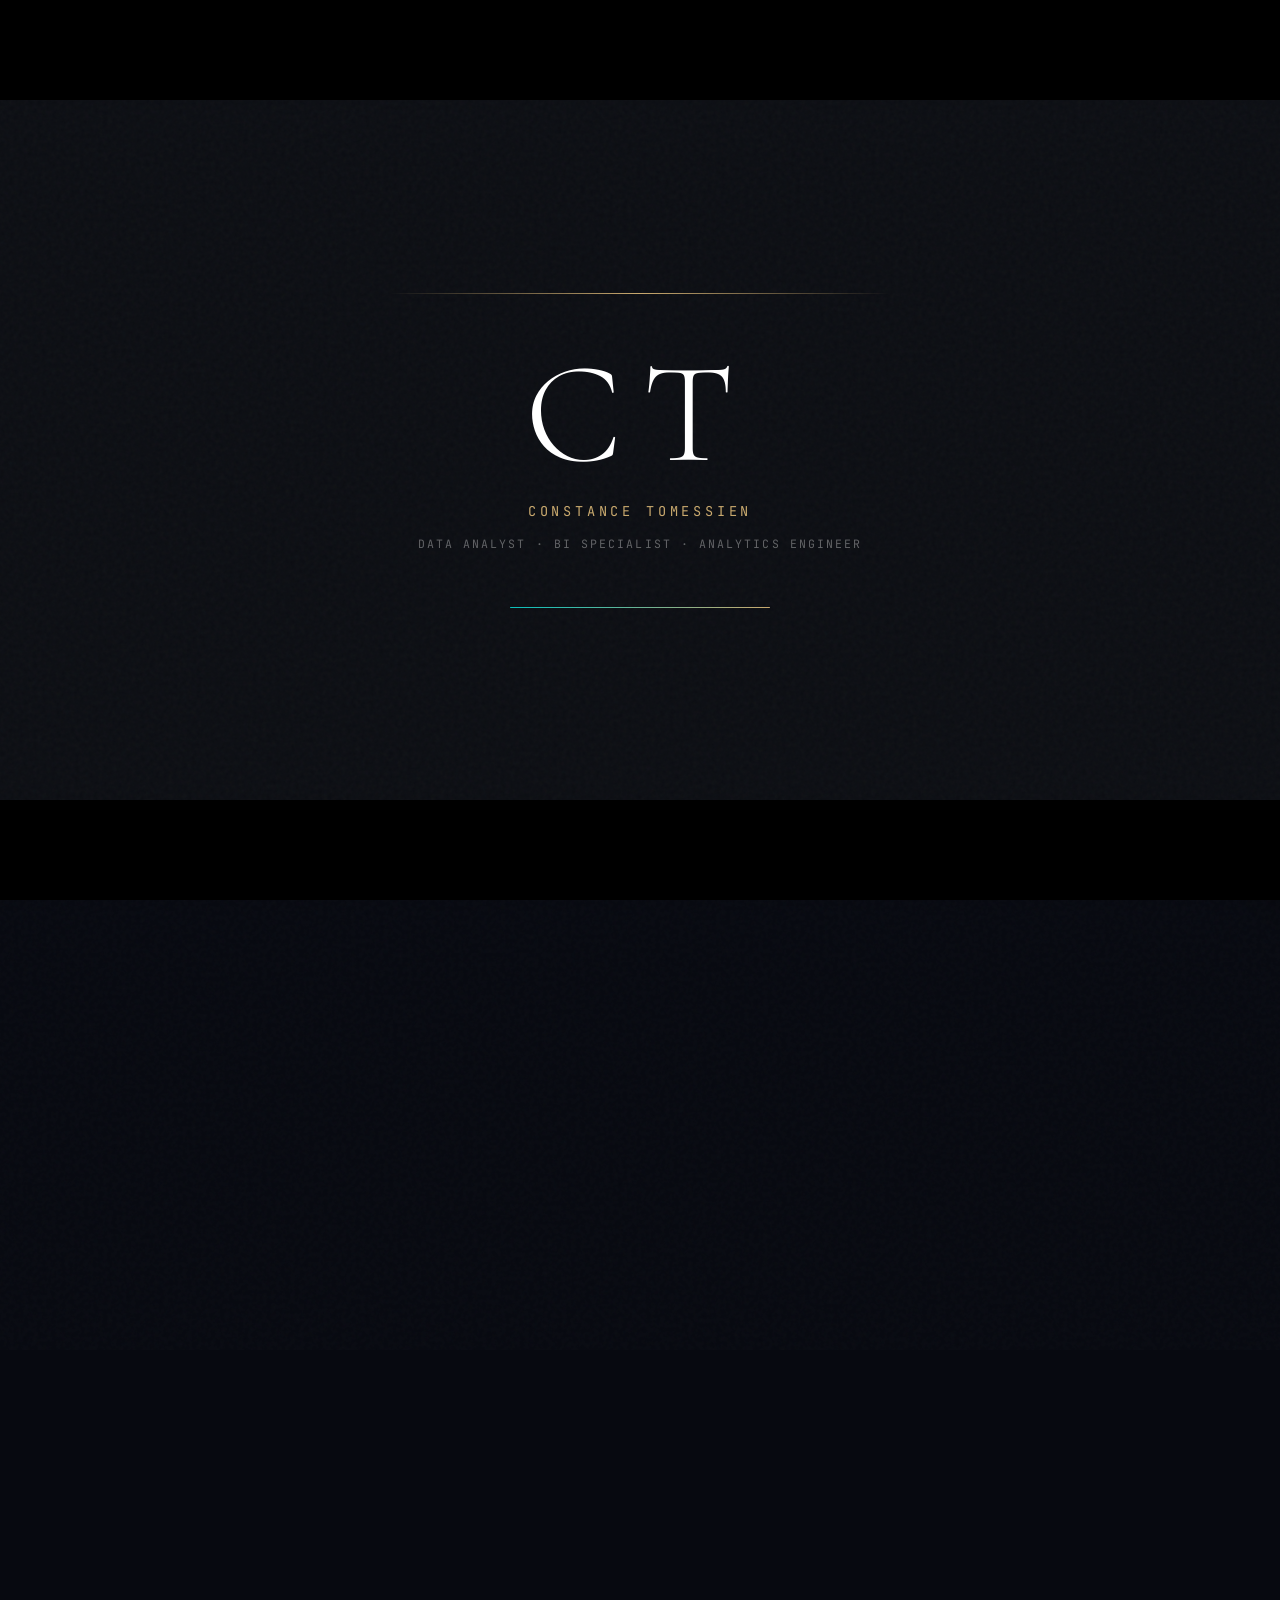
<file: index.html>
<!DOCTYPE html>
<html lang="en">
<head>
  <meta charset="UTF-8"/>
  <meta name="viewport" content="width=device-width, initial-scale=1.0"/>
  <title>Portfolio | Constance Tomessien</title>

  <script async src="https://www.googletagmanager.com/gtag/js?id=G-05SJEJJDKQ"></script>
  <script>
    window.dataLayer=window.dataLayer||[];
    function gtag(){dataLayer.push(arguments);}
    gtag('js',new Date());
    gtag('config','G-05SJEJJDKQ');
  </script>

  <link rel="preconnect" href="https://fonts.googleapis.com"/>
  <link rel="preconnect" href="https://fonts.gstatic.com" crossorigin/>
  <link href="https://fonts.googleapis.com/css2?family=Cormorant:ital,wght@0,300;0,400;0,500;0,600;0,700;1,300;1,400;1,600&family=Outfit:wght@200;300;400;500;600;700&family=JetBrains+Mono:wght@300;400;500&display=swap" rel="stylesheet"/>
  <link rel="stylesheet" href="Styles/style.css"/>
  <script>
    if ('scrollRestoration' in history) history.scrollRestoration = 'manual';
    window.scrollTo(0, 0);
  </script>
</head>
<body>

<div id="intro">
  <div class="bar-top"></div>
  <div class="bar-bottom"></div>
  <div class="intro-inner">
    <div class="intro-scan"></div>
    <div class="intro-initials">CT</div>
    <div class="intro-name">Constance Tomessien</div>
    <div class="intro-role">Data Analyst · BI Specialist · Analytics Engineer</div>
    <div class="intro-progress-track">
      <div class="intro-progress-fill"></div>
    </div>
  </div>
</div>

<div class="film-grain" aria-hidden="true"></div>

<div id="scroll-bar" aria-hidden="true"></div>

<div id="page-veil" aria-hidden="true"></div>

<div class="c-cursor" aria-hidden="true">
  <div class="c-dot" id="cursor-dot"></div>
  <div class="c-ring" id="cursor-ring">
    <span class="c-label">View</span>
  </div>
</div>

<header class="site-header">
  <nav class="nav">
    <a class="logo" href="#top">CT</a>
    <div class="nav-links">
      <a href="index.html#work">Home</a>
      <a href="index.html#about">About</a>
      <a href="index.html#services">Services</a>
      <a href="index.html#contact">Contact</a>
      <a href="work.html">Projects</a>
      <a href="credentials.html">Credentials</a>
    </div>
    <div style="display:flex;align-items:center;gap:0.6rem;">
      <button id="theme-toggle" class="theme-toggle" aria-label="Toggle theme">🌙</button>
      <button class="hamburger" id="hamburger" aria-label="Open menu" aria-expanded="false">
        <span></span><span></span><span></span>
      </button>
    </div>
  </nav>
</header>

<div id="mobile-overlay" aria-hidden="true"></div>

<nav id="mobile-menu" aria-label="Mobile navigation">
  <a href="index.html#work">Home</a>
  <a href="index.html#about">About</a>
  <a href="index.html#services">Services</a>
  <a href="work.html">Projects</a>
  <a href="credentials.html">Credentials</a>
  <a href="index.html#contact">Contact</a>
  <a href="mailto:Esstancy@gmail.com" class="mobile-cta">Let's Talk →</a>
</nav>

<main id="top">

  <section class="hero">
    <canvas id="hero-canvas"></canvas>
    <div class="hero-orb hero-orb-1" aria-hidden="true"></div>
    <div class="hero-orb hero-orb-2" aria-hidden="true"></div>

    <div class="hero-content">
      <div class="hero-eyebrow">
        Data Analyst &amp; Business Intelligence Specialist
        <span class="live-dot"></span>
      </div>

      <h1>
        I transform raw data into<br/>
        <em>reliable intelligence</em><br/>
        that drives real business decisions.
      </h1>

      <p class="lead">
        I'm Constance Tomessien — a Data Analyst and Business Intelligence Specialist with 6+ years of experience building dashboards, optimising SQL queries, automating reporting workflows, and supporting AI-driven operational improvements. Proficient in Power BI, Looker, Tableau, SQL, Python, and AI tools including Claude and ChatGPT.
      </p>

      <div class="hero-cta">
        <a class="mag-btn primary" href="#work">View Projects</a>
        <a class="mag-btn outline" href="credentials.html">Credentials &amp; Awards</a>
        <a class="mag-btn outline" href="mailto:Esstancy@gmail.com">Let's Talk</a>
      </div>

      <div class="hero-stats">
        <div>
          <h3><span class="count" data-target="6">0</span><span class="plus">+</span></h3>
          <p>Years Experience in Data Analytics &amp; BI</p>
        </div>
        <div>
          <h3><span class="count" data-target="25">0</span><span class="plus">+</span></h3>
          <p>Dashboards &amp; BI Reports Delivered</p>
        </div>
        <div>
          <h3><span class="count" data-target="99">0</span><span class="plus">%</span></h3>
          <p>Data Accuracy Rate Maintained Across Roles</p>
        </div>
      </div>
    </div>

    <div class="hero-card">
      <a class="talk-btn" href="mailto:Esstancy@gmail.com">Let's Talk →</a>
      <div class="hero-image-wrap">
        <img src="Constance.jpg" alt="Portrait of Constance Tomessien" class="hero-image"/>
      </div>
      <div class="status-pill">
        <span class="live-dot"></span> Open to Opportunities
      </div>
      <div class="card-content">
        <p><strong>Currently:</strong> Data &amp; BI Analyst — Seven Up Bottling Company</p>
        <p><strong>Previously:</strong> Data Analyst &amp; Operations BI Specialist — Seven Up Bottling Company</p>
        <p><strong>Open to:</strong> Remote Data, BI &amp; Analytics Engineer roles</p>
      </div>
    </div>
  </section>

  <section class="section-wrap reveal" id="work">
    <div class="section-title">
      <div class="section-eyebrow">Selected Work</div>
      <h2>Turning data into <em>direction.</em></h2>
      <p>Selected projects in BI dashboards, pipeline engineering, and AI-assisted analytics across manufacturing and procurement.</p>
    </div>

    <div class="work-grid">

      <a class="work-card clickable" href="work.html#procurement-bi">
        <div class="card-glow" aria-hidden="true"></div>
        <div class="work-meta">
          <span class="tag">Power BI &middot; SQL</span>
          <span class="year">2026</span>
        </div>
        <h3>Procurement BI Dashboard System</h3>
        <p>Multi-source BI reporting system consolidating vendor, PO, and invoice data into a live decision-making platform for procurement and finance leadership.</p>
        <ul>
          <li>SQL transformation layer with reusable CTEs and automated quality gates</li>
          <li>Power BI and Looker dashboards tracking procurement KPIs and vendor performance</li>
          <li>99.8% data accuracy rate — eliminated reconciliation discrepancies with finance</li>
          <li>Reduced ad-hoc analytics turnaround by 40% through modular query templates</li>
        </ul>
      </a>

      <a class="work-card clickable" href="work.html#manufacturing-analytics">
        <div class="card-glow" aria-hidden="true"></div>
        <div class="work-meta">
          <span class="tag">Power BI &middot; Python &middot; SQL</span>
          <span class="year">2025</span>
        </div>
        <h3>Manufacturing Operations Analytics Platform</h3>
        <p>End-to-end production analytics platform with Python-based data transformation, SQL data models, and a live Power BI executive dashboard across 3+ years of continuous production reporting.</p>
        <ul>
          <li>Reduced data latency from 24 hours to near real-time across multiple production lines</li>
          <li>Management responded to operational issues 30% faster with live KPI visibility</li>
          <li>100% data reliability achieved through standardised validation protocols</li>
          <li>SQL query performance optimised — 25% reduction in execution time</li>
        </ul>
      </a>

      <a class="work-card clickable" href="work.html#ai-automation">
        <div class="card-glow" aria-hidden="true"></div>
        <div class="work-meta">
          <span class="tag">Claude AI &middot; ChatGPT &middot; Python</span>
          <span class="year">2026</span>
        </div>
        <h3>AI-Assisted Reporting Automation</h3>
        <p>Integrated Claude AI and ChatGPT into live reporting workflows to automate documentation, accelerate data analysis, and reduce manual effort across BI deliverables.</p>
        <ul>
          <li>Automated workflow documentation generation using LLM prompt engineering</li>
          <li>Accelerated data analysis cycles with AI-assisted pattern recognition</li>
          <li>Significant reduction in manual reporting turnaround time across all BI deliverables</li>
          <li>REST API integrations connecting business platforms for seamless data flow</li>
        </ul>
      </a>

    </div>
  </section>

  <section class="section-wrap reveal" id="about">
    <div class="section-title">
      <div class="section-eyebrow">About Me</div>
      <h2>Analyzing with clarity,<br/><em>curiosity,</em> &amp; measurable impact.</h2>
    </div>
    <div class="about-grid">
      <div class="about-text">
        <p>
          I'm a Data Analyst and Business Intelligence Specialist with 6+ years of experience across the full data lifecycle — from pipeline ingestion and SQL modelling to BI dashboards and executive reporting. I've built reporting systems that teams rely on daily, optimised queries that reduced load times by 25%, and maintained data accuracy rates of 99%+ across high-volume environments.
        </p>
        <p>
          I work with SQL, Python, Power BI, Looker, Tableau, Advanced Excel, Google Sheets, REST APIs, and AI tools including Claude and ChatGPT. I'm detail-oriented, proactive, and always looking for ways to reduce manual work and help businesses make faster, more confident decisions with their data.
        </p>
      </div>
      <div class="about-list">
        <h3>Core Expertise</h3>
        <ul>
          <li>BI &amp; Dashboards: Power BI, Looker, Tableau, Metabase</li>
          <li>SQL &amp; Databases: CTEs, Window Functions, BigQuery, Snowflake, MySQL</li>
          <li>Python: Pandas, NumPy, ETL automation, workflow scripting</li>
          <li>AI &amp; Automation: Claude AI, ChatGPT, REST APIs, LLM integration</li>
          <li>Spreadsheets: Advanced Excel, Power Query, Google Sheets</li>
          <li>Data Quality: Validation, auditing, KPI development, documentation</li>
        </ul>
      </div>
    </div>
  </section>

  <section class="section-wrap reveal" id="services">
    <div class="section-title">
      <div class="section-eyebrow">Services</div>
      <h2>Flexible engagements from<br/><em>idea to impact.</em></h2>
    </div>
    <div class="service-grid">
      <div class="service-card">
        <div class="service-num">01</div>
        <h3>Dashboard &amp; BI Development</h3>
        <p>Building interactive, production-grade dashboards in Power BI, Looker, and Tableau that give stakeholders real-time visibility into the metrics that matter most.</p>
      </div>
      <div class="service-card">
        <div class="service-num">02</div>
        <h3>Data Pipeline &amp; SQL Engineering</h3>
        <p>Designing and maintaining ETL/ELT pipelines, optimising SQL queries, and building scalable data models that power reliable analytics and reporting.</p>
      </div>
      <div class="service-card">
        <div class="service-num">03</div>
        <h3>AI-Assisted Reporting &amp; Automation</h3>
        <p>Integrating Claude AI, ChatGPT, and REST APIs into reporting workflows to automate documentation, accelerate analysis, and reduce manual effort across BI deliverables.</p>
      </div>
    </div>
  </section>

  <section class="contact-section reveal" id="contact">
    <div class="contact-inner">
      <h2>Let's Work With <em>Your Data</em></h2>
      <p>
        I'm available for fully remote roles, contract engagements, and freelance analytics projects.
        Whether you need production-grade dashboards, reliable data pipelines, or AI-assisted reporting automation — I'm ready to contribute from day one. Let's connect.
      </p>
      <a href="mailto:esstancy@gmail.com?subject=Data%20Analytics%20Opportunity">
        Get In Touch →
      </a>
    </div>
  </section>

</main>

<footer class="site-footer">
  <p>© 2026 Constance Tomessien. Designed with Purpose.</p>
  <div class="footer-links">
    <a href="#work">Projects</a>
    <a href="#about">About</a>
    <a href="#services">Services</a>
    <a href="#contact">Contact</a>
    <a href="credentials.html">Credentials</a>
  </div>
</footer>

<script src="Styles/script.js"></script>
</body>
</html>
</file>
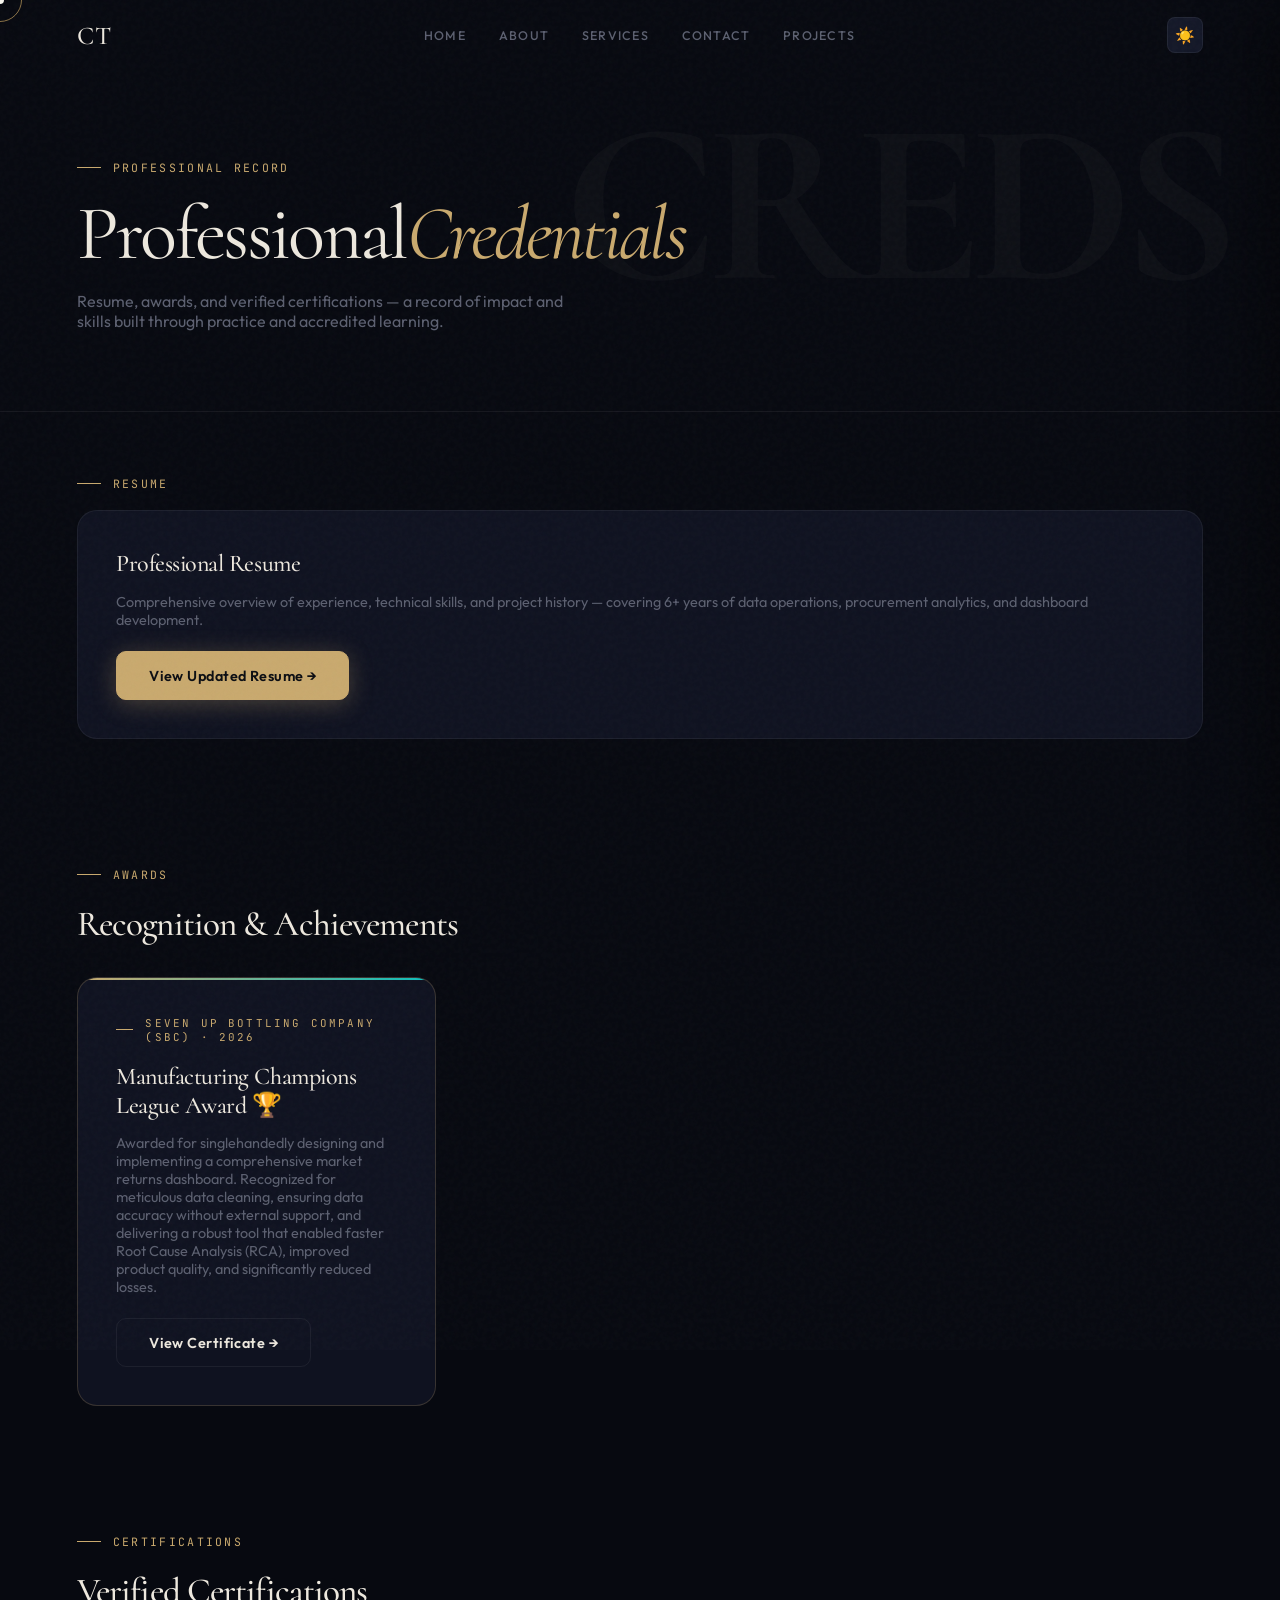
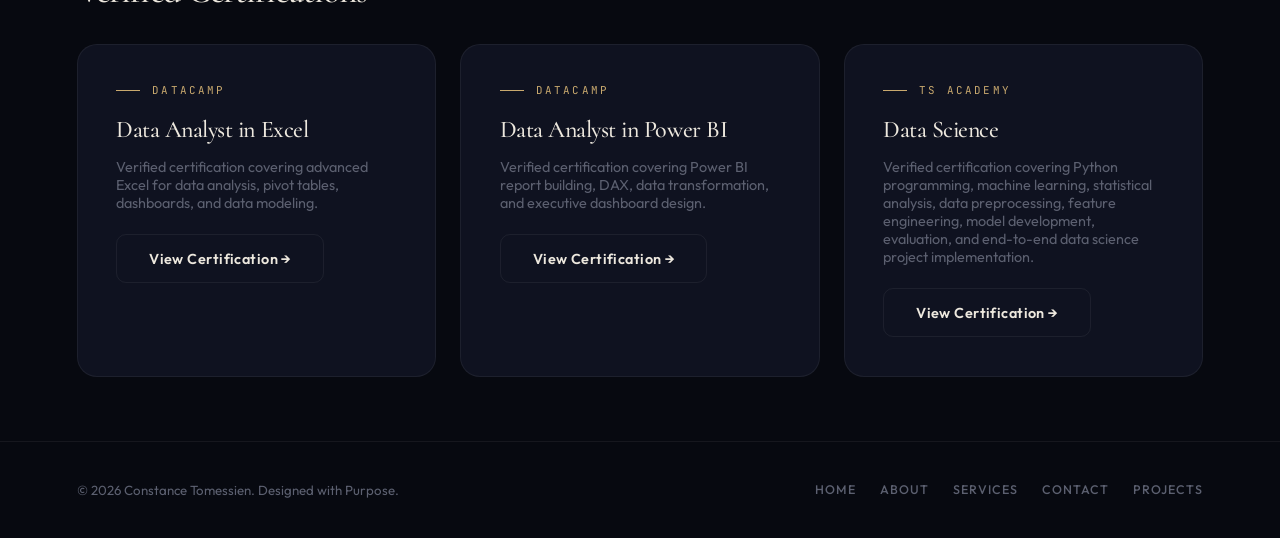
<file: credentials.html>
<!DOCTYPE html>
<html lang="en">
<head>
  <meta charset="UTF-8"/>
  <meta name="viewport" content="width=device-width, initial-scale=1.0"/>
  <title>Credentials | Constance Tomessien</title>

  <script async src="https://www.googletagmanager.com/gtag/js?id=G-05SJEJJDKQ"></script>
  <script>
    window.dataLayer=window.dataLayer||[];
    function gtag(){dataLayer.push(arguments);}
    gtag('js',new Date());
    gtag('config','G-05SJEJJDKQ');
  </script>

  <link rel="preconnect" href="https://fonts.googleapis.com"/>
  <link rel="preconnect" href="https://fonts.gstatic.com" crossorigin/>
  <link href="https://fonts.googleapis.com/css2?family=Cormorant:ital,wght@0,300;0,400;0,500;0,600;0,700;1,300;1,400;1,600&family=Outfit:wght@200;300;400;500;600;700&family=JetBrains+Mono:wght@300;400;500&display=swap" rel="stylesheet"/>
  <link rel="stylesheet" href="Styles/style.css"/>
</head>
<body>

<div class="film-grain" aria-hidden="true"></div>
<div id="scroll-bar" aria-hidden="true"></div>
<div id="page-veil" aria-hidden="true"></div>

<div class="c-cursor" aria-hidden="true">
  <div class="c-dot" id="cursor-dot"></div>
  <div class="c-ring" id="cursor-ring"><span class="c-label">Open</span></div>
</div>

<header class="site-header">
  <nav class="nav">
    <a class="logo" href="index.html">CT</a>
    <div class="nav-links">
      <a href="index.html#work">Home</a>
      <a href="index.html#about">About</a>
      <a href="index.html#services">Services</a>
      <a href="index.html#contact">Contact</a>
      <a href="work.html">Projects</a>
    </div>
    <div style="display:flex;align-items:center;gap:0.6rem;">
      <button id="theme-toggle" class="theme-toggle" aria-label="Toggle theme">🌙</button>
      <button class="hamburger" id="hamburger" aria-label="Open menu" aria-expanded="false">
        <span></span><span></span><span></span>
      </button>
    </div>
  </nav>
</header>

<div id="mobile-overlay" aria-hidden="true"></div>
<nav id="mobile-menu" aria-label="Mobile navigation">
  <a href="index.html">Home</a>
  <a href="index.html#about">About</a>
  <a href="index.html#services">Services</a>
  <a href="work.html">Projects</a>
  <a href="credentials.html">Credentials</a>
  <a href="index.html#contact">Contact</a>
  <a href="mailto:Esstancy@gmail.com" class="mobile-cta">Let's Talk →</a>
</nav>

<main>

  <div class="page-hero reveal" data-word="CREDS">
    <div class="section-eyebrow">Professional Record</div>
    <h1>Professional <em>Credentials</em></h1>
    <p>Resume, awards, and verified certifications — a record of impact and skills built through practice and accredited learning.</p>
  </div>

  <section class="cred-section reveal">
    <div class="section-eyebrow">Resume</div>
    <div class="credential-card">
      <h3>Professional Resume</h3>
      <p>
        Comprehensive overview of experience, technical skills, and project history —
        covering 6+ years of data operations, procurement analytics, and dashboard development.
      </p>
      <div class="hero-actions">
        <a href="Constance_Tomessien(Procurement).docx" target="_blank" class="primary">
          View Updated Resume →
        </a>
      </div>
    </div>
  </section>

  <section class="cred-section reveal">
    <div class="section-eyebrow">Awards</div>
    <h2>Recognition &amp; Achievements</h2>

    <div class="card-grid" style="margin-top:1.5rem">
      <div class="credential-card featured">
        <div class="section-eyebrow" style="font-size:0.68rem;margin-bottom:0.2rem">Seven Up Bottling Company (SBC) · 2026</div>
        <h3>Manufacturing Champions League Award 🏆</h3>
        <p>
          Awarded for singlehandedly designing and implementing a comprehensive market returns dashboard. 
          Recognized for meticulous data cleaning, ensuring data accuracy without external support, and delivering a robust tool 
          that enabled faster Root Cause Analysis (RCA), improved product quality, and significantly reduced losses.
        </p>
        <div class="hero-actions">
          <a href="WhatsApp Image 2026-06-14 at 9.55.02 PM.jpg" target="_blank" class="Primary-btn">
            View Certificate →
          </a>
        </div>
      </div>
    </div>
  </section>

  <section class="cred-section reveal">
    <div class="section-eyebrow">Certifications</div>
    <h2>Verified Certifications</h2>

    <div class="card-grid" style="margin-top:1.5rem">

      <div class="credential-card">
        <div class="section-eyebrow" style="font-size:0.68rem;margin-bottom:0.2rem">DATACAMP</div>
        <h3>Data Analyst in Excel</h3>
        <p>Verified certification covering advanced Excel for data analysis, pivot tables, dashboards, and data modeling.</p>
        <div class="hero-actions">
          <a href="certificate (1).pdf" target="_blank" class="Primary-btn">
            View Certification →
          </a>
        </div>
      </div>

      <div class="credential-card">
        <div class="section-eyebrow" style="font-size:0.68rem;margin-bottom:0.2rem">DATACAMP</div>
        <h3>Data Analyst in Power BI</h3>
        <p>Verified certification covering Power BI report building, DAX, data transformation, and executive dashboard design.</p>
        <div class="hero-actions">
          <a href="Power bi.pdf" target="_blank" class="Primary-btn">
            View Certification →
          </a>
        </div>
      </div>

      <div class="credential-card">
        <div class="section-eyebrow" style="font-size:0.68rem;margin-bottom:0.2rem">TS ACADEMY</div>
        <h3>Data Science</h3>
        <p>Verified certification covering Python programming, machine learning, statistical analysis, data preprocessing, feature engineering, model development, evaluation, and end-to-end data science project implementation.</p>
        <div class="hero-actions">
          <a href="Datascience.pdf" target="_blank" class="Primary-btn">
            View Certification →
          </a>
        </div>
      </div>

    </div>
  </section>

</main>

<footer class="site-footer">
  <p>© 2026 Constance Tomessien. Designed with Purpose.</p>
  <div class="footer-links">
    <a href="index.html#work">Home</a>
    <a href="index.html#about">About</a>
    <a href="index.html#services">Services</a>
    <a href="index.html#contact">Contact</a>
    <a href="work.html">Projects</a>
  </div>
</footer>

<script src="Styles/script.js"></script>
</body>
</html>
</file>
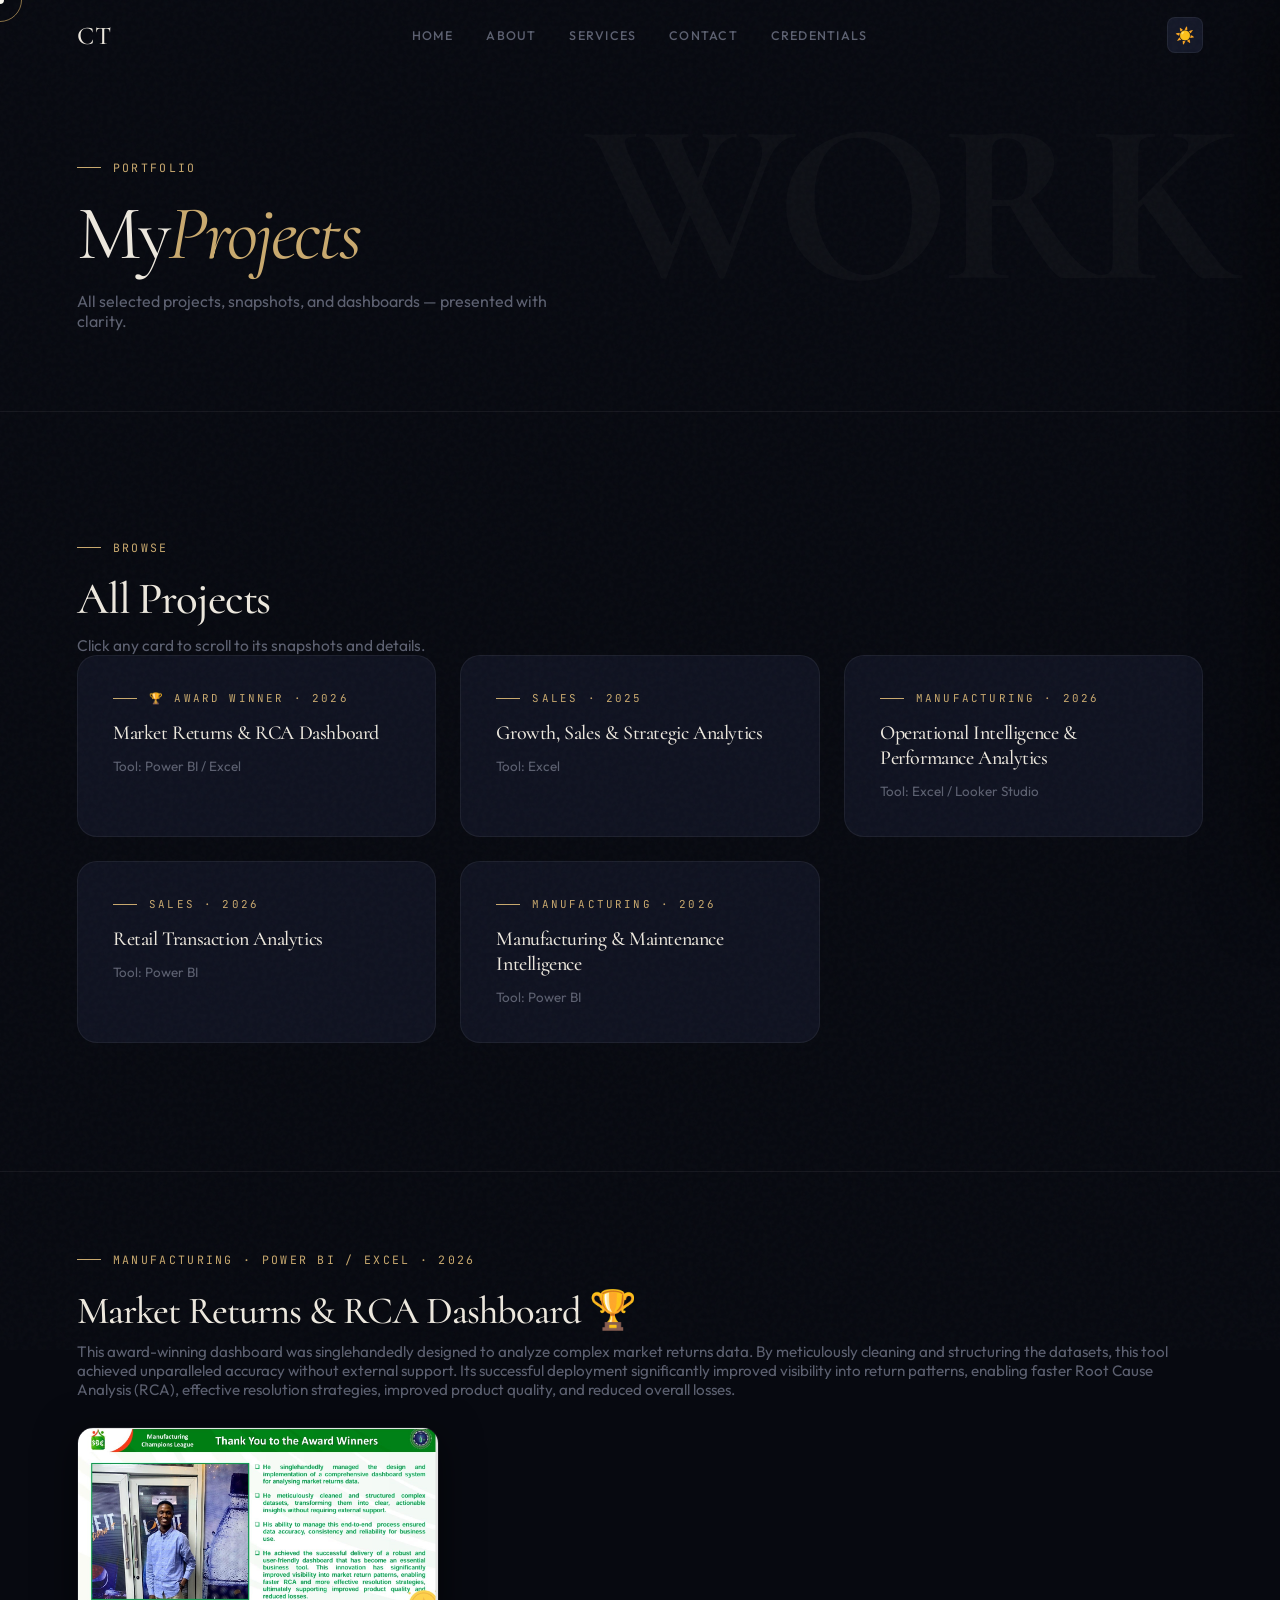
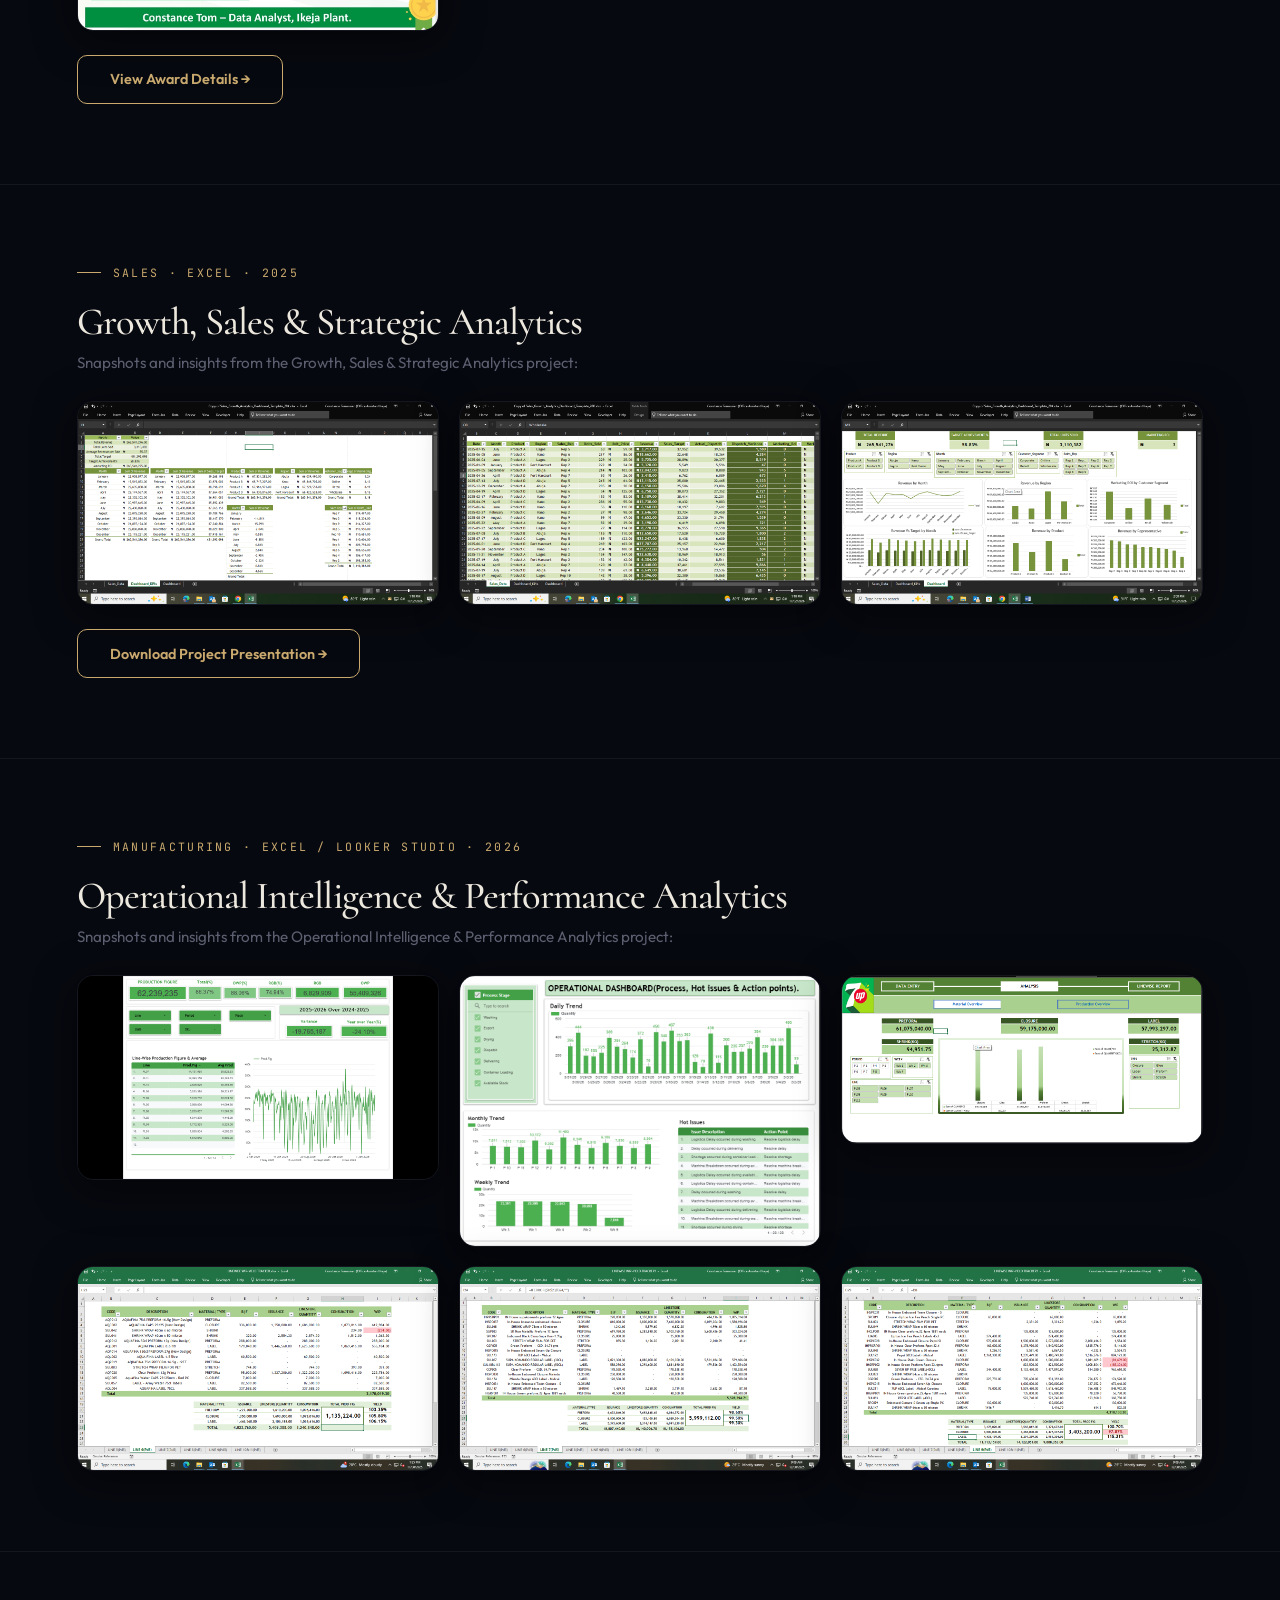
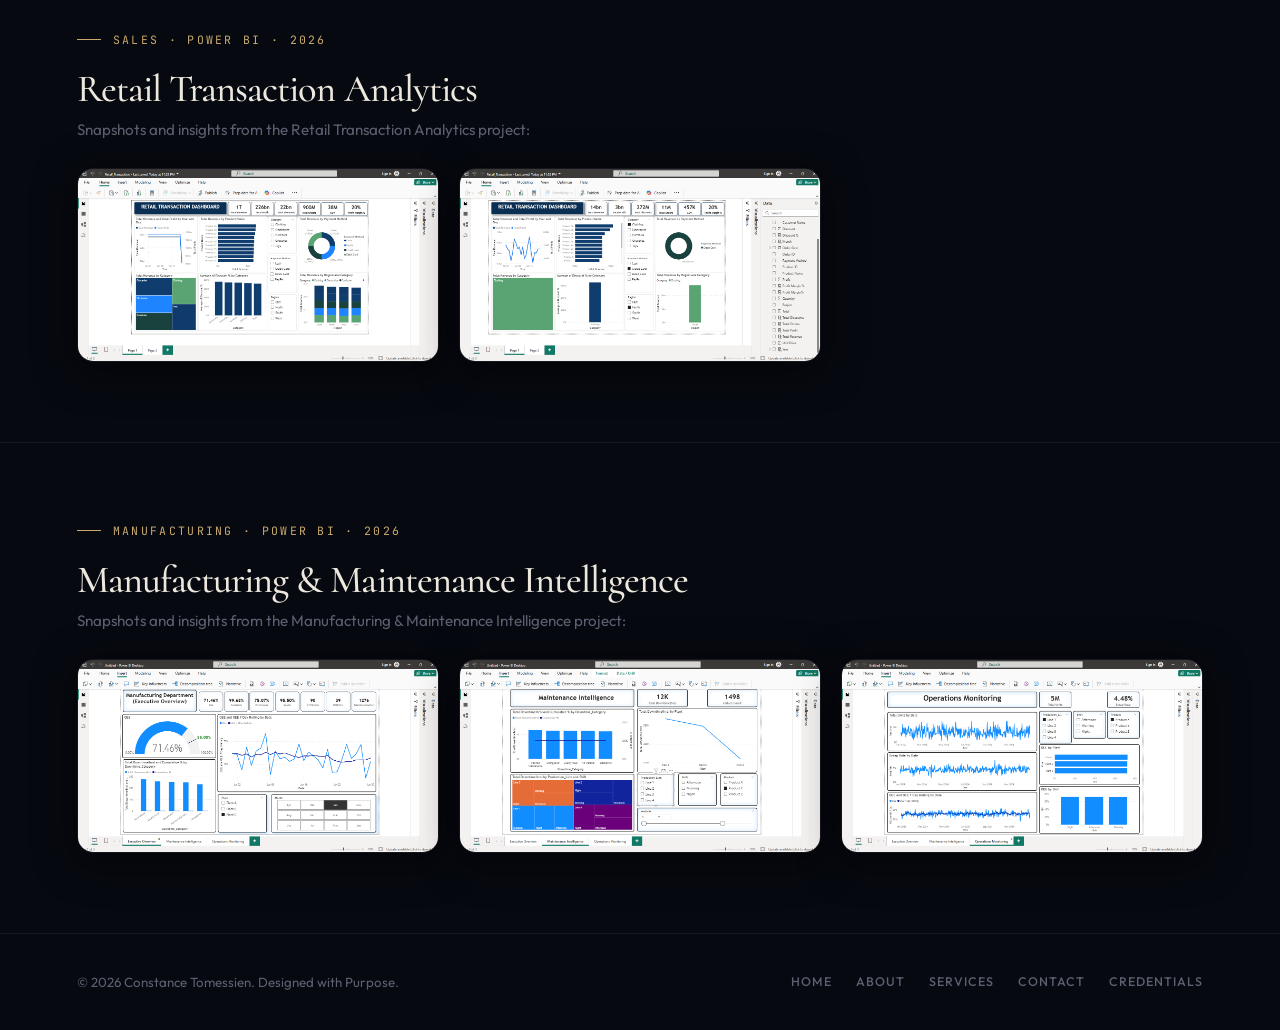
<file: work.html>
<!DOCTYPE html>
<html lang="en">
<head>
  <meta charset="UTF-8"/>
  <meta name="viewport" content="width=device-width, initial-scale=1.0"/>
  <title>Projects | Constance Tomessien</title>

  <script async src="https://www.googletagmanager.com/gtag/js?id=G-05SJEJJDKQ"></script>
  <script>
    window.dataLayer=window.dataLayer||[];
    function gtag(){dataLayer.push(arguments);}
    gtag('js',new Date());
    gtag('config','G-05SJEJJDKQ');
  </script>

  <link rel="preconnect" href="https://fonts.googleapis.com"/>
  <link rel="preconnect" href="https://fonts.gstatic.com" crossorigin/>
  <link href="https://fonts.googleapis.com/css2?family=Cormorant:ital,wght@0,300;0,400;0,500;0,600;0,700;1,300;1,400;1,600&family=Outfit:wght@200;300;400;500;600;700&family=JetBrains+Mono:wght@300;400;500&display=swap" rel="stylesheet"/>
  <link rel="stylesheet" href="Styles/style.css"/>
</head>
<body>

<div class="film-grain" aria-hidden="true"></div>
<div id="scroll-bar" aria-hidden="true"></div>
<div id="page-veil" aria-hidden="true"></div>

<div class="c-cursor" aria-hidden="true">
  <div class="c-dot" id="cursor-dot"></div>
  <div class="c-ring" id="cursor-ring"><span class="c-label">Zoom</span></div>
</div>

<header class="site-header">
  <nav class="nav">
    <a class="logo" href="index.html">CT</a>
    <div class="nav-links">
      <a href="index.html#work">Home</a>
      <a href="index.html#about">About</a>
      <a href="index.html#services">Services</a>
      <a href="index.html#contact">Contact</a>
      <a href="credentials.html">Credentials</a>
    </div>
    <div style="display:flex;align-items:center;gap:0.6rem;">
      <button id="theme-toggle" class="theme-toggle" aria-label="Toggle theme">🌙</button>
      <button class="hamburger" id="hamburger" aria-label="Open menu" aria-expanded="false">
        <span></span><span></span><span></span>
      </button>
    </div>
  </nav>
</header>

<div id="mobile-overlay" aria-hidden="true"></div>
<nav id="mobile-menu" aria-label="Mobile navigation">
  <a href="index.html">Home</a>
  <a href="index.html#about">About</a>
  <a href="index.html#services">Services</a>
  <a href="work.html">Projects</a>
  <a href="credentials.html">Credentials</a>
  <a href="index.html#contact">Contact</a>
  <a href="mailto:Esstancy@gmail.com" class="mobile-cta">Let's Talk →</a>
</nav>

<main>

  <div class="page-hero reveal" data-word="WORK">
    <div class="section-eyebrow">Portfolio</div>
    <h1>My <em>Projects</em></h1>
    <p>All selected projects, snapshots, and dashboards — presented with clarity.</p>
  </div>

  <div class="section-wrap reveal">
    <div class="section-title">
      <div class="section-eyebrow">Browse</div>
      <h2>All Projects</h2>
      <p>Click any card to scroll to its snapshots and details.</p>
    </div>
    <div class="card-grid">
      <a class="project-card" href="#market-returns">
        <div class="section-eyebrow" style="font-size:0.68rem;margin-bottom:0.4rem; color:var(--gold);">🏆 Award Winner · 2026</div>
        <h3>Market Returns &amp; RCA Dashboard</h3>
        <p>Tool: Power BI / Excel</p>
      </a>
      <a class="project-card" href="#sales-analytics">
        <div class="section-eyebrow" style="font-size:0.68rem;margin-bottom:0.4rem">Sales · 2025</div>
        <h3>Growth, Sales &amp; Strategic Analytics</h3>
        <p>Tool: Excel</p>
      </a>
      <a class="project-card" href="#opsintel">
        <div class="section-eyebrow" style="font-size:0.68rem;margin-bottom:0.4rem">Manufacturing · 2026</div>
        <h3>Operational Intelligence &amp; Performance Analytics</h3>
        <p>Tool: Excel / Looker Studio</p>
      </a>
      <a class="project-card" href="#retail">
        <div class="section-eyebrow" style="font-size:0.68rem;margin-bottom:0.4rem">Sales · 2026</div>
        <h3>Retail Transaction Analytics</h3>
        <p>Tool: Power BI</p>
      </a>
      <a class="project-card" href="#manufacturing">
        <div class="section-eyebrow" style="font-size:0.68rem;margin-bottom:0.4rem">Manufacturing · 2026</div>
        <h3>Manufacturing &amp; Maintenance Intelligence</h3>
        <p>Tool: Power BI</p>
      </a>
    </div>
  </div>

  <section id="market-returns" class="project-detail reveal">
    <div class="section-eyebrow">Manufacturing · Power BI / Excel · 2026</div>
    <h2>Market Returns &amp; RCA Dashboard <span style="color:var(--gold);">🏆</span></h2>
    <p>This award-winning dashboard was singlehandedly designed to analyze complex market returns data. By meticulously cleaning and structuring the datasets, this tool achieved unparalleled accuracy without external support. Its successful deployment significantly improved visibility into return patterns, enabling faster Root Cause Analysis (RCA), effective resolution strategies, improved product quality, and reduced overall losses.</p>
    <div class="snapshot-grid">
      <img src="WhatsApp Image 2026-06-14 at 9.55.02 PM.jpg" alt="Manufacturing Champions League Award - Market Returns Dashboard"/>
    </div>
    <div class="hero-actions" style="margin-top:1.5rem">
      <a class="secondary" href="credentials.html" target="_blank">
        View Award Details →
      </a>
    </div>
  </section>

  <section id="sales-analytics" class="project-detail reveal">
    <div class="section-eyebrow">Sales · Excel · 2025</div>
    <h2>Growth, Sales &amp; Strategic Analytics</h2>
    <p>Snapshots and insights from the Growth, Sales &amp; Strategic Analytics project:</p>
    <div class="snapshot-grid">
      <img src="snaps\Screenshot (43).png" alt="Sales Analytics — Dashboard Overview"/>
      <img src="snaps\Screenshot (44).png" alt="Sales Analytics — Revenue Trends"/>
      <img src="snaps\Screenshot (45).png" alt="Sales Analytics — Performance Detail"/>
    </div>
    <div class="hero-actions" style="margin-top:1.5rem">
      <a class="secondary" href="Executive_Pitch_Deck_Sales_Growth_Analytics_Constance_Tomessien (2).pptx" target="_blank">
        Download Project Presentation →
      </a>
    </div>
  </section>

  <section id="opsintel" class="project-detail reveal">
    <div class="section-eyebrow">Manufacturing · Excel / Looker Studio · 2026</div>
    <h2>Operational Intelligence &amp; Performance Analytics</h2>
    <p>Snapshots and insights from the Operational Intelligence &amp; Performance Analytics project:</p>
    <div class="snapshot-grid">
      <img src="snaps/ops1.png" alt="OpsIntel Snapshot 1"/>
      <img src="snaps/ops2.png" alt="OpsIntel Snapshot 2"/>
      <img src="snaps/ops3.png" alt="OpsIntel Snapshot 3"/>
      <img src="snaps/ops4.png" alt="OpsIntel Snapshot 4"/>
      <img src="snaps/ops5.png" alt="OpsIntel Snapshot 5"/>
      <img src="snaps/ops6.png" alt="OpsIntel Snapshot 6"/>
    </div>
  </section>

  <section id="retail" class="project-detail reveal">
    <div class="section-eyebrow">Sales · Power BI · 2026</div>
    <h2>Retail Transaction Analytics</h2>
    <p>Snapshots and insights from the Retail Transaction Analytics project:</p>
    <div class="snapshot-grid">
      <img src="snaps/Retail_Transaction 2_19_2026 11_40_53 PM.png" alt="Retail Transaction Snapshot 1"/>
      <img src="snaps/Retail_Transaction 2_20_2026 12_09_12 AM.png" alt="Retail Transaction Snapshot 2"/>
    </div>
  </section>

  <section id="manufacturing" class="project-detail reveal">
    <div class="section-eyebrow">Manufacturing · Power BI · 2026</div>
    <h2>Manufacturing &amp; Maintenance Intelligence</h2>
    <p>Snapshots and insights from the Manufacturing &amp; Maintenance Intelligence project:</p>
    <div class="snapshot-grid">
      <img src="snaps/Manufacturing 2.png" alt="Manufacturing Snapshot 1"/>
      <img src="snaps/Manufacturing 3.png" alt="Manufacturing Snapshot 2"/>
      <img src="snaps/Manufacturing.png"   alt="Manufacturing Snapshot 3"/>
    </div>
  </section>

</main>

<footer class="site-footer">
  <p>© 2026 Constance Tomessien. Designed with Purpose.</p>
  <div class="footer-links">
    <a href="index.html#work">Home</a>
    <a href="index.html#about">About</a>
    <a href="index.html#services">Services</a>
    <a href="index.html#contact">Contact</a>
    <a href="credentials.html">Credentials</a>
  </div>
</footer>

<div id="imageModal" class="image-modal" role="dialog" aria-modal="true">
  <button class="close-modal" aria-label="Close">&times;</button>
  <img class="modal-content" id="modalImage" alt=""/>
</div>

<script src="Styles/script.js"></script>
</body>
</html>
</file>
<file: Styles/style.css>
/* ═══════════════════════════════════════════════════════════════════
   CONSTANCE TOMESSIEN — CINEMATIC LUXURY PORTFOLIO
   Direction: Noir Luxury × Film Editorial × Data Intelligence
   ═══════════════════════════════════════════════════════════════════ */

@import url('https://fonts.googleapis.com/css2?family=Cormorant:ital,wght@0,300;0,400;0,500;0,600;0,700;1,300;1,400;1,600&family=Outfit:wght@200;300;400;500;600;700&family=JetBrains+Mono:wght@300;400;500&display=swap');

/* ── DESIGN TOKENS ──────────────────────────────────────────────── */
:root {
  --gold:        #C9A96E;
  --gold-bright: #E8C98A;
  --gold-deep:   #9A7A45;
  --teal:        #0ABFBC;
  --cream:       #F5F0E8;
  --ink:         #0B0D12;

  /* Light theme */
  --bg:          #F5F0E8;
  --bg2:         #EDE6D6;
  --surface:     #FDFBF7;
  --surface2:    #F0EBE0;
  --text:        #0B0D12;
  --text2:       #2A2E38;
  --muted:       #7A7D88;
  --border:      rgba(11,13,18,0.09);
  --border-gold: rgba(201,169,110,0.3);
  --sh-sm:       0 2px 16px rgba(11,13,18,0.07);
  --sh-md:       0 8px 40px rgba(11,13,18,0.11);
  --sh-lg:       0 24px 80px rgba(11,13,18,0.16);

  --ease:        cubic-bezier(0.16, 1, 0.3, 1);
  --ease-in:     cubic-bezier(0.7, 0, 1, 1);
  --dur:         0.9s;

  --f-serif:     'Cormorant', Georgia, serif;
  --f-sans:      'Outfit', sans-serif;
  --f-mono:      'JetBrains Mono', monospace;
}

[data-theme="dark"] {
  --bg:          #070910;
  --bg2:         #0C0F18;
  --surface:     #0F1220;
  --surface2:    #141828;
  --text:        #EDE8DE;
  --text2:       #B8B4A8;
  --muted:       #5C6070;
  --border:      rgba(255,255,255,0.06);
  --border-gold: rgba(201,169,110,0.22);
  --sh-sm:       0 2px 16px rgba(0,0,0,0.4);
  --sh-md:       0 8px 40px rgba(0,0,0,0.55);
  --sh-lg:       0 24px 80px rgba(0,0,0,0.72);
}

/* ── RESET ──────────────────────────────────────────────────────── */
*, *::before, *::after { margin: 0; padding: 0; box-sizing: border-box; }
html { scroll-behavior: smooth; font-size: 16px; }
body {
  font-family: var(--f-sans);
  background: var(--bg);
  color: var(--text);
  overflow-x: hidden;
  transition: background 0.5s ease, color 0.5s ease;
}

/* Lock scroll while intro is in DOM */
body:has(#intro) {
  overflow: hidden !important;
  height: 100dvh;
}
img  { display: block; max-width: 100%; }
a    { text-decoration: none; color: inherit; }
ul   { list-style: none; }

/* ── SCROLLBAR ──────────────────────────────────────────────────── */
html { scrollbar-width: thin; scrollbar-color: var(--gold-deep) var(--bg2); }
::-webkit-scrollbar { width: 4px; }
::-webkit-scrollbar-track { background: var(--bg2); }
::-webkit-scrollbar-thumb { background: var(--gold-deep); border-radius: 4px; }

/* ═══════════════════════════════════════════════════════════════════
   ① CINEMATIC INTRO SPLASH
   ═══════════════════════════════════════════════════════════════════ */
#intro {
  position: fixed;
  inset: 0;
  z-index: 9000;
  background: var(--ink);
  display: flex;
  flex-direction: column;
  align-items: center;
  justify-content: center;
  pointer-events: all;
  overflow: hidden;
}

/* Letterbox bars */
#intro .bar-top,
#intro .bar-bottom {
  position: absolute;
  left: 0; right: 0;
  height: 100px;
  background: #000;
  z-index: 2;
  transition: height 0.9s var(--ease) 2.2s;
}
#intro .bar-top    { top: 0; }
#intro .bar-bottom { bottom: 0; }
#intro.bars-away .bar-top,
#intro.bars-away .bar-bottom { height: 0; }

/* Intro center content */
.intro-inner {
  display: flex;
  flex-direction: column;
  align-items: center;
  gap: 1rem;
  position: relative;
  z-index: 3;
}

/* Scanning line */
.intro-scan {
  width: 0;
  height: 1px;
  background: linear-gradient(90deg, transparent, var(--gold), transparent);
  margin-bottom: 2rem;
  animation: scanLine 1s var(--ease) 0.3s forwards;
}
@keyframes scanLine {
  to { width: min(500px, 70vw); }
}

/* Initials */
.intro-initials {
  font-family: var(--f-serif);
  font-size: clamp(4rem, 12vw, 9rem);
  font-weight: 300;
  letter-spacing: 0.15em;
  color: #fff;
  opacity: 0;
  transform: scale(0.92);
  animation: introFade 0.8s var(--ease) 0.8s forwards;
  line-height: 1;
}
@keyframes introFade {
  to { opacity: 1; transform: scale(1); }
}

/* Name under initials */
.intro-name {
  font-family: var(--f-mono);
  font-size: clamp(0.65rem, 1.5vw, 0.85rem);
  letter-spacing: 0.28em;
  text-transform: uppercase;
  color: var(--gold);
  opacity: 0;
  animation: introFade 0.6s ease 1.3s forwards;
}

/* Role tag */
.intro-role {
  font-family: var(--f-mono);
  font-size: 0.72rem;
  letter-spacing: 0.18em;
  text-transform: uppercase;
  color: rgba(255,255,255,0.35);
  opacity: 0;
  animation: introFade 0.6s ease 1.6s forwards;
}

/* Loading bar */
.intro-progress-track {
  width: min(260px, 50vw);
  height: 1px;
  background: rgba(255,255,255,0.08);
  margin-top: 2.5rem;
  border-radius: 1px;
  overflow: hidden;
  opacity: 0;
  animation: introFade 0.4s ease 1.5s forwards;
}
.intro-progress-fill {
  height: 100%;
  background: linear-gradient(90deg, var(--teal), var(--gold));
  width: 0;
  animation: loadFill 1.2s var(--ease) 1.8s forwards;
}
@keyframes loadFill { to { width: 100%; } }

/* Final exit: panel split */
#intro.exit {
  animation: introPanelSplit 0.85s var(--ease) forwards;
}
@keyframes introPanelSplit {
  0%   { clip-path: inset(0 0 0 0); opacity: 1; }
  60%  { clip-path: inset(0 0 0 0); opacity: 1; }
  100% { clip-path: inset(50% 0 50% 0); opacity: 0; pointer-events: none; }
}

/* Film grain on intro */
#intro::after {
  content: '';
  position: absolute;
  inset: -50%;
  width: 200%; height: 200%;
  background-image: url("data:image/svg+xml,%3Csvg viewBox='0 0 512 512' xmlns='http://www.w3.org/2000/svg'%3E%3Cfilter id='g'%3E%3CfeTurbulence type='fractalNoise' baseFrequency='0.75' numOctaves='4' stitchTiles='stitch'/%3E%3C/filter%3E%3Crect width='100%25' height='100%25' filter='url(%23g)' opacity='0.09'/%3E%3C/svg%3E");
  opacity: 0.4;
  animation: grain 0.18s steps(1) infinite;
  pointer-events: none;
}
@keyframes grain {
  0%  { transform: translate(0,0); }
  10% { transform: translate(-3%,-4%); }
  20% { transform: translate(-6%, 3%); }
  30% { transform: translate( 4%,-2%); }
  40% { transform: translate(-3%, 6%); }
  50% { transform: translate(-5%,-4%); }
  60% { transform: translate( 3%, 2%); }
  70% { transform: translate( 5%,-5%); }
  80% { transform: translate(-4%, 4%); }
  90% { transform: translate( 2%, 5%); }
}

/* ═══════════════════════════════════════════════════════════════════
   ② PERSISTENT GRAIN OVERLAY
   ═══════════════════════════════════════════════════════════════════ */
.film-grain {
  position: fixed;
  inset: -50%;
  width: 200%; height: 200%;
  background-image: url("data:image/svg+xml,%3Csvg viewBox='0 0 512 512' xmlns='http://www.w3.org/2000/svg'%3E%3Cfilter id='g'%3E%3CfeTurbulence type='fractalNoise' baseFrequency='0.75' numOctaves='4' stitchTiles='stitch'/%3E%3C/filter%3E%3Crect width='100%25' height='100%25' filter='url(%23g)' opacity='0.06'/%3E%3C/svg%3E");
  pointer-events: none;
  z-index: 8000;
  opacity: 0.5;
  animation: grain 0.25s steps(1) infinite;
}

/* ═══════════════════════════════════════════════════════════════════
   ③ SCROLL PROGRESS
   ═══════════════════════════════════════════════════════════════════ */
#scroll-bar {
  position: fixed;
  top: 0; left: 0;
  height: 2px;
  width: 0%;
  background: linear-gradient(90deg, var(--teal), var(--gold));
  z-index: 7000;
  transition: width 0.1s linear;
}

/* ═══════════════════════════════════════════════════════════════════
   ④ CUSTOM CURSOR
   ═══════════════════════════════════════════════════════════════════ */
.c-cursor {
  position: fixed;
  pointer-events: none;
  z-index: 7500;
  mix-blend-mode: difference;
}
.c-dot {
  width: 8px; height: 8px;
  background: #fff;
  border-radius: 50%;
  position: fixed;
  transform: translate(-50%,-50%);
  transition: transform 0.1s, width 0.3s var(--ease), height 0.3s var(--ease);
}
.c-ring {
  width: 44px; height: 44px;
  border: 1px solid rgba(201,169,110,0.7);
  border-radius: 50%;
  position: fixed;
  transform: translate(-50%,-50%);
  transition: all 0.22s var(--ease);
  display: flex; align-items: center; justify-content: center;
}
.c-ring .c-label {
  font-family: var(--f-mono);
  font-size: 0.48rem;
  letter-spacing: 0.12em;
  color: var(--gold);
  opacity: 0;
  text-transform: uppercase;
  white-space: nowrap;
  transition: opacity 0.2s;
}
body.cursor-hover .c-dot   { width: 0; height: 0; }
body.cursor-hover .c-ring  { width: 80px; height: 80px; border-color: var(--gold); background: rgba(201,169,110,0.06); }
body.cursor-hover .c-label { opacity: 1; }
@media (hover: none) { .c-cursor { display: none; } * { cursor: auto !important; } }

/* ═══════════════════════════════════════════════════════════════════
   ⑤ PAGE TRANSITION OVERLAY
   ═══════════════════════════════════════════════════════════════════ */
#page-veil {
  position: fixed;
  inset: 0;
  background: var(--ink);
  z-index: 8500;
  transform: scaleY(0);
  transform-origin: bottom;
  transition: transform 0.55s var(--ease-in);
  pointer-events: none;
}
#page-veil.enter { transform: scaleY(1); transform-origin: bottom; }
#page-veil.exit  { transform: scaleY(0); transform-origin: top;    }

/* ═══════════════════════════════════════════════════════════════════
   ⑥ NAVIGATION
   ═══════════════════════════════════════════════════════════════════ */
.site-header {
  position: fixed;
  top: 0; left: 0; right: 0;
  z-index: 600;
  padding: 0 6%;
  height: 70px;
  display: flex;
  align-items: center;
  transition: background 0.4s ease, border-color 0.4s ease, transform 0.6s var(--ease);
}
.site-header::after {
  content: '';
  position: absolute;
  inset: 0;
  background: var(--bg);
  opacity: 0;
  transition: opacity 0.4s ease;
  pointer-events: none;
  z-index: -1;
}
.site-header.scrolled::after { opacity: 0.92; }
.site-header.scrolled {
  border-bottom: 1px solid var(--border);
  backdrop-filter: blur(20px) saturate(180%);
  -webkit-backdrop-filter: blur(20px) saturate(180%);
}
.site-header.hidden { transform: translateY(-100%); }

/* Nav reveal animation */
.site-header { opacity: 0; transform: translateY(-100%); }
.site-header.nav-visible { opacity: 1; transform: translateY(0); transition: opacity 0.7s var(--ease) 3s, transform 0.7s var(--ease) 3s; }

.nav { width: 100%; display: flex; align-items: center; justify-content: space-between; }

.logo {
  font-family: var(--f-serif);
  font-size: 1.6rem;
  font-weight: 500;
  letter-spacing: 0.04em;
  color: var(--text);
  transition: color 0.3s;
}
.logo:hover { color: var(--gold); }

.nav-links { display: flex; align-items: center; gap: 0.25rem; }
.nav-links a {
  font-size: 0.78rem;
  font-weight: 500;
  letter-spacing: 0.1em;
  text-transform: uppercase;
  color: var(--muted);
  padding: 0.45rem 0.9rem;
  border-radius: 6px;
  transition: color 0.25s, background 0.25s;
  position: relative;
}
.nav-links a:hover { color: var(--text); }
.nav-links a::after {
  content: '';
  position: absolute;
  bottom: 2px; left: 50%;
  transform: translateX(-50%) scaleX(0);
  width: 60%; height: 1px;
  background: var(--gold);
  transition: transform 0.3s var(--ease);
}
.nav-links a:hover::after { transform: translateX(-50%) scaleX(1); }

.theme-toggle {
  width: 36px; height: 36px;
  background: var(--surface2);
  border: 1px solid var(--border);
  border-radius: 8px;
  display: grid; place-items: center;
  font-size: 1rem;
  cursor: pointer;
  color: var(--text);
  transition: all 0.3s var(--ease);
}
.theme-toggle:hover { background: var(--gold); border-color: var(--gold); }

/* ═══════════════════════════════════════════════════════════════════
   ⑦ MAIN LAYOUT
   ═══════════════════════════════════════════════════════════════════ */
main { display: flex; flex-direction: column; }

/* ═══════════════════════════════════════════════════════════════════
   ⑧ HERO — CINEMATIC ENTRANCE
   ═══════════════════════════════════════════════════════════════════ */
.hero {
  min-height: 100vh;
  padding: 0 6%;
  display: grid;
  grid-template-columns: 1fr 400px;
  gap: 5rem;
  align-items: center;
  position: relative;
  overflow: hidden;
  padding-top: 70px;
}

/* Ambient orbs */
.hero-orb {
  position: absolute;
  border-radius: 50%;
  filter: blur(100px);
  pointer-events: none;
}
.hero-orb-1 {
  width: 600px; height: 600px;
  top: -10%; right: -5%;
  background: radial-gradient(circle, rgba(201,169,110,0.12) 0%, transparent 70%);
  animation: orbFloat 12s ease-in-out infinite alternate;
}
.hero-orb-2 {
  width: 400px; height: 400px;
  bottom: 5%; left: -8%;
  background: radial-gradient(circle, rgba(10,191,188,0.08) 0%, transparent 70%);
  animation: orbFloat 16s ease-in-out infinite alternate-reverse;
}
@keyframes orbFloat {
  from { transform: translate(0, 0) scale(1); }
  to   { transform: translate(3%, 5%) scale(1.08); }
}

/* Particle canvas */
#hero-canvas {
  position: absolute;
  inset: 0;
  opacity: 0.4;
  pointer-events: none;
}

.hero-content { position: relative; z-index: 2; }

/* SPLIT-TEXT container — each .word is a clip mask */
.split-line {
  overflow: hidden;
  display: block;
}
.split-word {
  display: inline-block;
  transform: translateY(100%);
  opacity: 0;
  transition: transform var(--dur) var(--ease), opacity 0.6s ease;
}
.split-word.visible {
  transform: translateY(0);
  opacity: 1;
}

/* eyebrow */
.hero-eyebrow {
  display: flex;
  align-items: center;
  gap: 1rem;
  font-family: var(--f-mono);
  font-size: 0.75rem;
  letter-spacing: 0.18em;
  text-transform: uppercase;
  color: var(--gold);
  margin-bottom: 2rem;
  opacity: 0;
  transform: translateX(-20px);
  transition: opacity 0.8s ease 3.5s, transform 0.8s var(--ease) 3.5s;
}
.hero-eyebrow.visible { opacity: 1; transform: translateX(0); }
.hero-eyebrow::before {
  content: '';
  width: 32px; height: 1px;
  background: var(--gold);
  flex-shrink: 0;
}
.live-dot {
  width: 6px; height: 6px;
  background: var(--teal);
  border-radius: 50%;
  box-shadow: 0 0 0 0 rgba(10,191,188,0.6);
  animation: livePulse 2s ease infinite;
}
@keyframes livePulse {
  0%   { box-shadow: 0 0 0 0 rgba(10,191,188,0.6); }
  70%  { box-shadow: 0 0 0 8px rgba(10,191,188,0); }
  100% { box-shadow: 0 0 0 0 rgba(10,191,188,0); }
}

/* Hero H1 */
.hero h1 {
  font-family: var(--f-serif);
  font-size: clamp(2.8rem, 5vw, 4.4rem);
  font-weight: 500;
  line-height: 1.1;
  letter-spacing: -0.025em;
  color: var(--text);
  margin-bottom: 1.8rem;
}
.hero h1 em { font-style: italic; color: var(--gold); }

/* Lead */
.hero .lead {
  font-size: 1rem;
  color: var(--muted);
  max-width: 520px;
  line-height: 1.8;
  margin-bottom: 2.5rem;
  opacity: 0;
  transform: translateY(16px);
  transition: opacity 0.9s ease 4.2s, transform 0.9s var(--ease) 4.2s;
}
.hero .lead.visible { opacity: 1; transform: translateY(0); }

/* CTA AREA */
.hero-cta {
  display: flex;
  gap: 1rem;
  flex-wrap: wrap;
  margin-bottom: 3.5rem;
  opacity: 0;
  transform: translateY(16px);
  transition: opacity 0.9s ease 4.5s, transform 0.9s var(--ease) 4.5s;
}
.hero-cta.visible { opacity: 1; transform: translateY(0); }

/* MAGNETIC BUTTON base */
.mag-btn {
  position: relative;
  display: inline-flex;
  align-items: center;
  gap: 0.5rem;
  padding: 0.9rem 2rem;
  border-radius: 10px;
  font-family: var(--f-sans);
  font-weight: 600;
  font-size: 0.9rem;
  letter-spacing: 0.03em;
  cursor: pointer;
  overflow: hidden;
  transition: transform 0.4s var(--ease), box-shadow 0.4s ease;
  border: none;
  outline: none;
}
.mag-btn::before {
  content: '';
  position: absolute;
  inset: 0;
  background: rgba(255,255,255,0.12);
  transform: scaleX(0);
  transform-origin: right;
  transition: transform 0.4s var(--ease);
}
.mag-btn:hover::before { transform: scaleX(1); transform-origin: left; }

.mag-btn.primary {
  background: var(--gold);
  color: #0B0D12;
  box-shadow: 0 4px 24px rgba(201,169,110,0.3);
}
.mag-btn.primary:hover {
  box-shadow: 0 8px 40px rgba(201,169,110,0.45);
}
.mag-btn.outline {
  background: transparent;
  color: var(--text);
  border: 1.5px solid var(--border);
}
.mag-btn.outline:hover {
  border-color: var(--gold);
  color: var(--gold);
}

/* Keep legacy classes working */
.Primary-btn, .primary {
  position: relative;
  display: inline-flex;
  align-items: center;
  gap: 0.5rem;
  padding: 0.9rem 2rem;
  border-radius: 10px;
  font-family: var(--f-sans);
  font-weight: 600;
  font-size: 0.9rem;
  letter-spacing: 0.03em;
  cursor: pointer;
  transition: all 0.4s var(--ease);
  border: 1.5px solid var(--border);
  background: transparent;
  color: var(--text);
}
.Primary-btn:hover { border-color: var(--gold); color: var(--gold); }
a.primary {
  background: var(--gold);
  color: #0B0D12;
  border-color: var(--gold);
  box-shadow: 0 4px 24px rgba(201,169,110,0.3);
}
a.primary:hover { box-shadow: 0 8px 40px rgba(201,169,110,0.45); transform: translateY(-2px); }
a.secondary {
  display: inline-flex; align-items: center; gap: 0.5rem;
  padding: 0.9rem 2rem; border-radius: 10px;
  font-family: var(--f-sans); font-weight: 600; font-size: 0.9rem;
  border: 1.5px solid var(--gold); color: var(--gold); background: transparent;
  transition: all 0.4s var(--ease);
}
a.secondary:hover { background: var(--gold); color: #0B0D12; transform: translateY(-2px); }

/* HERO STATS */
.hero-stats {
  display: flex;
  gap: 3.5rem;
  padding-top: 2.5rem;
  border-top: 1px solid var(--border);
  opacity: 0;
  transform: translateY(16px);
  transition: opacity 0.9s ease 4.8s, transform 0.9s var(--ease) 4.8s;
}
.hero-stats.visible { opacity: 1; transform: translateY(0); }
.hero-stats h3 {
  font-family: var(--f-serif);
  font-size: 3rem;
  font-weight: 600;
  letter-spacing: -0.03em;
  line-height: 1;
  color: var(--text);
}
.hero-stats h3 .plus { color: var(--gold); }
.hero-stats p {
  font-size: 0.82rem;
  color: var(--muted);
  margin-top: 0.4rem;
  max-width: 150px;
  line-height: 1.4;
}

/* HERO CARD — Profile portrait */
.hero-card {
  position: relative;
  z-index: 2;
  border-radius: 24px;
  overflow: hidden;
  background: var(--surface);
  border: 1px solid var(--border-gold);
  box-shadow: var(--sh-lg);
  opacity: 0;
  transform: translateX(40px) scale(0.96);
  transition: opacity 1s ease 3.6s, transform 1s var(--ease) 3.6s;
  transform-style: preserve-3d;
}
.hero-card.visible { opacity: 1; transform: translateX(0) scale(1); }

/* Top shimmer line */
.hero-card::before {
  content: '';
  position: absolute;
  top: 0; left: 0; right: 0;
  height: 2px;
  background: linear-gradient(90deg, transparent, var(--gold), var(--teal), var(--gold), transparent);
  background-size: 200% 100%;
  animation: shimmer 3s ease-in-out infinite;
  z-index: 5;
}
@keyframes shimmer {
  0%   { background-position: -100% 50%; }
  100% { background-position: 200% 50%; }
}

/* Image reveal curtain */
.hero-image-wrap {
  position: relative;
  overflow: hidden;
}
.hero-image-wrap::after {
  content: '';
  position: absolute;
  inset: 0;
  background: var(--gold);
  transform: scaleX(1);
  transform-origin: right;
  transition: transform 1s var(--ease) 4s;
}
.hero-card.visible .hero-image-wrap::after { transform: scaleX(0); }

.hero-image {
  width: 100%;
  height: 360px;
  object-fit: cover;
  object-position: top center;
  display: block;
  transition: transform 0.6s var(--ease);
}
.hero-card:hover .hero-image { transform: scale(1.03); }

.hero-card .talk-btn {
  position: absolute;
  top: 1rem; right: 1rem;
  background: var(--gold);
  color: #0B0D12;
  padding: 0.5rem 1.1rem;
  border-radius: 8px;
  font-size: 0.78rem;
  font-weight: 700;
  letter-spacing: 0.04em;
  z-index: 10;
  transition: all 0.3s var(--ease);
  box-shadow: 0 4px 16px rgba(201,169,110,0.4);
}
.hero-card .talk-btn:hover {
  transform: scale(1.06);
  box-shadow: 0 8px 28px rgba(201,169,110,0.55);
}

.card-content {
  padding: 1.4rem 1.6rem;
  display: flex;
  flex-direction: column;
  gap: 0.6rem;
}
.card-content p {
  font-size: 0.86rem;
  color: var(--muted);
  line-height: 1.5;
  display: flex;
  gap: 0.4rem;
  align-items: baseline;
}
.card-content p strong {
  color: var(--text);
  font-size: 0.72rem;
  letter-spacing: 0.08em;
  text-transform: uppercase;
  white-space: nowrap;
}
.status-pill {
  display: inline-flex;
  align-items: center;
  gap: 0.5rem;
  background: rgba(10,191,188,0.1);
  border: 1px solid rgba(10,191,188,0.25);
  color: var(--teal);
  padding: 0.35rem 0.9rem;
  border-radius: 99px;
  font-size: 0.75rem;
  font-weight: 600;
  letter-spacing: 0.06em;
  margin-bottom: 0.2rem;
  width: fit-content;
}

/* ═══════════════════════════════════════════════════════════════════
   ⑨ SECTIONS
   ═══════════════════════════════════════════════════════════════════ */
.section-wrap {
  padding: 8rem 6%;
  position: relative;
}
.section-wrap + .section-wrap {
  border-top: 1px solid var(--border);
}

.section-eyebrow {
  display: flex;
  align-items: center;
  gap: 0.75rem;
  font-family: var(--f-mono);
  font-size: 0.72rem;
  letter-spacing: 0.2em;
  text-transform: uppercase;
  color: var(--gold);
  margin-bottom: 1.2rem;
}
.section-eyebrow::before {
  content: '';
  width: 24px; height: 1px;
  background: var(--gold);
}

.section-title h2 {
  font-family: var(--f-serif);
  font-size: clamp(2.2rem, 3.5vw, 3.2rem);
  font-weight: 500;
  letter-spacing: -0.025em;
  line-height: 1.15;
  color: var(--text);
  margin-bottom: 0.6rem;
}
.section-title h2 em { font-style: italic; color: var(--gold); }
.section-title p {
  color: var(--muted);
  font-size: 0.97rem;
  max-width: 500px;
}

/* ═══════════════════════════════════════════════════════════════════
   ⑩ WORK CARDS — 3D TILT ENABLED
   ═══════════════════════════════════════════════════════════════════ */
.work-grid {
  display: grid;
  grid-template-columns: repeat(auto-fill, minmax(300px, 1fr));
  gap: 1.6rem;
  margin-top: 3rem;
}

.work-card {
  background: var(--surface);
  border: 1px solid var(--border);
  border-radius: 20px;
  padding: 2.4rem;
  display: flex;
  flex-direction: column;
  gap: 0;
  text-decoration: none;
  color: var(--text);
  cursor: pointer;
  position: relative;
  overflow: hidden;
  transform-style: preserve-3d;
  transition: border-color 0.4s ease, box-shadow 0.4s ease;
  will-change: transform;
}

/* Glow highlight that follows mouse */
.work-card .card-glow {
  position: absolute;
  width: 300px; height: 300px;
  background: radial-gradient(circle, rgba(201,169,110,0.12) 0%, transparent 60%);
  border-radius: 50%;
  pointer-events: none;
  transform: translate(-50%, -50%);
  transition: opacity 0.3s;
  opacity: 0;
}
.work-card:hover .card-glow { opacity: 1; }

.work-card:hover {
  border-color: var(--border-gold);
  box-shadow: var(--sh-lg);
}

.work-meta {
  display: flex;
  justify-content: space-between;
  align-items: center;
  margin-bottom: 1.4rem;
}
.tag {
  font-family: var(--f-mono);
  font-size: 0.68rem;
  letter-spacing: 0.12em;
  text-transform: uppercase;
  color: var(--gold);
  background: rgba(201,169,110,0.1);
  border: 1px solid var(--border-gold);
  padding: 0.28rem 0.75rem;
  border-radius: 99px;
}
.work-meta .year {
  font-family: var(--f-mono);
  font-size: 0.75rem;
  color: var(--muted);
}

.work-card h3 {
  font-family: var(--f-serif);
  font-size: 1.5rem;
  font-weight: 500;
  letter-spacing: -0.02em;
  line-height: 1.2;
  margin-bottom: 0.8rem;
  transition: color 0.3s;
}
.work-card:hover h3 { color: var(--gold); }

.work-card > p {
  font-size: 0.88rem;
  color: var(--muted);
  line-height: 1.7;
  margin-bottom: 1.4rem;
}

.work-card ul {
  display: flex;
  flex-direction: column;
  gap: 0.55rem;
  margin-top: auto;
}
.work-card ul li {
  font-size: 0.84rem;
  color: var(--text2);
  line-height: 1.45;
  padding-left: 1.2rem;
  position: relative;
}
.work-card ul li::before {
  content: '›';
  position: absolute;
  left: 0;
  color: var(--gold);
  font-size: 0.9rem;
  font-weight: 700;
}

/* ═══════════════════════════════════════════════════════════════════
   ⑪ ABOUT
   ═══════════════════════════════════════════════════════════════════ */
.about-grid {
  display: grid;
  grid-template-columns: 1.1fr 0.9fr;
  gap: 4rem;
  align-items: start;
  margin-top: 3rem;
}
.about-text p {
  font-size: 1.05rem;
  color: var(--muted);
  line-height: 1.85;
  margin-bottom: 1.2rem;
}
.about-list {
  background: var(--surface);
  border: 1px solid var(--border);
  border-radius: 20px;
  padding: 2.2rem;
  transition: border-color 0.4s ease;
}
.about-list:hover { border-color: var(--border-gold); }
.about-list h3 {
  font-family: var(--f-serif);
  font-size: 1.5rem;
  font-weight: 500;
  letter-spacing: -0.02em;
  margin-bottom: 1.5rem;
}
.about-list ul { display: flex; flex-direction: column; gap: 0.8rem; }
.about-list ul li {
  font-size: 0.9rem;
  color: var(--text2);
  padding-left: 1.4rem;
  position: relative;
  line-height: 1.5;
  border-bottom: 1px solid var(--border);
  padding-bottom: 0.8rem;
}
.about-list ul li:last-child { border-bottom: none; padding-bottom: 0; }
.about-list ul li::before {
  content: '◆';
  position: absolute; left: 0;
  color: var(--gold);
  font-size: 0.45rem;
  top: 0.45em;
}

/* ═══════════════════════════════════════════════════════════════════
   ⑫ SERVICES
   ═══════════════════════════════════════════════════════════════════ */
.service-grid {
  display: grid;
  grid-template-columns: repeat(3, 1fr);
  gap: 1.5rem;
  margin-top: 3rem;
}
.service-card {
  background: var(--surface);
  border: 1px solid var(--border);
  border-radius: 20px;
  padding: 2.4rem;
  display: flex;
  flex-direction: column;
  gap: 1rem;
  position: relative;
  overflow: hidden;
  transition: all 0.45s var(--ease);
}
.service-num {
  font-family: var(--f-mono);
  font-size: 0.68rem;
  color: var(--gold);
  letter-spacing: 0.15em;
}
.service-card h3 {
  font-family: var(--f-serif);
  font-size: 1.4rem;
  font-weight: 500;
  letter-spacing: -0.02em;
  line-height: 1.25;
  color: var(--text);
}
.service-card p {
  font-size: 0.9rem;
  color: var(--muted);
  line-height: 1.7;
}
.service-card::after {
  content: '';
  position: absolute;
  bottom: -40px; right: -40px;
  width: 120px; height: 120px;
  background: radial-gradient(circle, rgba(201,169,110,0.1), transparent 70%);
  border-radius: 50%;
  transition: transform 0.5s var(--ease);
}
.service-card:hover { border-color: var(--border-gold); transform: translateY(-6px); box-shadow: var(--sh-md); }
.service-card:hover::after { transform: scale(2); }

/* ═══════════════════════════════════════════════════════════════════
   ⑬ CONTACT — FULL-WIDTH CINEMATIC
   ═══════════════════════════════════════════════════════════════════ */
.contact-section {
  padding: 6rem 6%;
  background: var(--bg);
  border-top: 1px solid var(--border);
}
.contact-inner {
  background: linear-gradient(135deg, #0B0D12 0%, #141828 55%, #0B0D12 100%);
  border: 1px solid rgba(201,169,110,0.2);
  border-radius: 28px;
  padding: 6rem 4rem;
  text-align: center;
  position: relative;
  overflow: hidden;
}
.contact-inner::before {
  content: '';
  position: absolute; inset: 0;
  background:
    radial-gradient(ellipse at 15% 50%, rgba(10,191,188,0.08) 0%, transparent 50%),
    radial-gradient(ellipse at 85% 50%, rgba(201,169,110,0.08) 0%, transparent 50%);
}
.contact-inner::after {
  content: '';
  position: absolute;
  inset: -50%;
  width: 200%; height: 200%;
  background-image: url("data:image/svg+xml,%3Csvg viewBox='0 0 512 512' xmlns='http://www.w3.org/2000/svg'%3E%3Cfilter id='g'%3E%3CfeTurbulence type='fractalNoise' baseFrequency='0.75' numOctaves='4' stitchTiles='stitch'/%3E%3C/filter%3E%3Crect width='100%25' height='100%25' filter='url(%23g)' opacity='0.05'/%3E%3C/svg%3E");
  opacity: 0.5;
  animation: grain 0.3s steps(1) infinite;
  pointer-events: none;
}
.contact-inner h2 {
  font-family: var(--f-serif);
  font-size: clamp(2.4rem, 4vw, 3.6rem);
  font-weight: 400;
  letter-spacing: -0.03em;
  color: #EDE8DE;
  margin-bottom: 1.2rem;
  position: relative;
  z-index: 1;
}
.contact-inner h2 em { font-style: italic; color: var(--gold); }
.contact-inner p {
  color: rgba(237,232,222,0.6);
  max-width: 540px;
  margin: 0 auto 2.8rem;
  font-size: 0.98rem;
  line-height: 1.8;
  position: relative; z-index: 1;
}
.contact-inner a {
  display: inline-flex;
  align-items: center;
  gap: 0.7rem;
  padding: 1.1rem 2.8rem;
  background: var(--gold);
  color: #0B0D12;
  border-radius: 12px;
  font-weight: 700;
  font-size: 0.95rem;
  letter-spacing: 0.05em;
  transition: all 0.4s var(--ease);
  box-shadow: 0 8px 32px rgba(201,169,110,0.4);
  position: relative; z-index: 1;
  border: 2px solid var(--gold);
}
.contact-inner a:hover {
  background: var(--gold-bright);
  border-color: var(--gold-bright);
  transform: translateY(-4px);
  box-shadow: 0 16px 48px rgba(201,169,110,0.5);
}

/* ═══════════════════════════════════════════════════════════════════
   ⑭ FOOTER
   ═══════════════════════════════════════════════════════════════════ */
.site-footer {
  padding: 2.5rem 6%;
  border-top: 1px solid var(--border);
  display: flex;
  align-items: center;
  justify-content: space-between;
  flex-wrap: wrap;
  gap: 1rem;
}
.site-footer p { font-size: 0.83rem; color: var(--muted); }
.footer-links { display: flex; gap: 1.5rem; flex-wrap: wrap; }
.footer-links a {
  font-size: 0.78rem;
  font-weight: 500;
  letter-spacing: 0.08em;
  text-transform: uppercase;
  color: var(--muted);
  transition: color 0.25s;
}
.footer-links a:hover { color: var(--gold); }

/* ═══════════════════════════════════════════════════════════════════
   ⑮ WORK PAGE & CREDENTIALS PAGE
   ═══════════════════════════════════════════════════════════════════ */
.page-hero {
  padding: 10rem 6% 5rem;
  position: relative;
  overflow: hidden;
  border-bottom: 1px solid var(--border);
}
.page-hero::before {
  content: attr(data-word);
  position: absolute;
  right: 4%;
  top: 50%;
  transform: translateY(-50%);
  font-family: var(--f-serif);
  font-size: clamp(8rem, 18vw, 16rem);
  font-weight: 700;
  color: var(--text);
  opacity: 0.025;
  line-height: 1;
  letter-spacing: -0.05em;
  pointer-events: none;
  user-select: none;
}
.page-hero h1 {
  font-family: var(--f-serif);
  font-size: clamp(3rem, 6vw, 5.5rem);
  font-weight: 400;
  letter-spacing: -0.035em;
  line-height: 1.05;
  color: var(--text);
  margin-bottom: 1rem;
}
.page-hero h1 em { font-style: italic; color: var(--gold); }
.page-hero p {
  font-size: 1rem;
  color: var(--muted);
  max-width: 520px;
}

/* Project cards */
.card-grid {
  display: grid;
  grid-template-columns: repeat(auto-fill, minmax(280px, 1fr));
  gap: 1.5rem;
}

.project-card {
  background: var(--surface);
  border: 1px solid var(--border);
  border-radius: 20px;
  padding: 2.2rem;
  display: flex;
  flex-direction: column;
  gap: 0.6rem;
  text-decoration: none;
  color: var(--text);
  position: relative;
  overflow: hidden;
  transition: all 0.45s var(--ease);
  cursor: pointer;
}
.project-card::after {
  content: '';
  position: absolute;
  bottom: 0; left: 0; right: 0;
  height: 0;
  background: linear-gradient(0deg, rgba(201,169,110,0.08), transparent);
  transition: height 0.4s var(--ease);
}
.project-card:hover::after { height: 100%; }
.project-card::before {
  content: '';
  position: absolute;
  top: 0; left: 0; right: 0;
  height: 2px;
  background: linear-gradient(90deg, var(--gold), var(--teal));
  transform: scaleX(0);
  transform-origin: left;
  transition: transform 0.5s var(--ease);
}
.project-card:hover::before { transform: scaleX(1); }
.project-card:hover {
  border-color: var(--border-gold);
  transform: translateY(-7px);
  box-shadow: var(--sh-lg);
}
.project-card h3 {
  font-family: var(--f-serif);
  font-size: 1.25rem;
  font-weight: 500;
  letter-spacing: -0.02em;
  line-height: 1.25;
  transition: color 0.3s;
}
.project-card:hover h3 { color: var(--gold); }
.project-card p { font-size: 0.84rem; color: var(--muted); line-height: 1.5; }

/* project detail sections */
.project-detail {
  padding: 5rem 6%;
  border-top: 1px solid var(--border);
}
.project-detail h2 {
  font-family: var(--f-serif);
  font-size: clamp(1.9rem, 3vw, 2.6rem);
  font-weight: 500;
  letter-spacing: -0.025em;
  color: var(--text);
  margin-bottom: 0.5rem;
}
.project-detail > p { color: var(--muted); font-size: 0.95rem; margin-bottom: 1.8rem; }

/* Snapshot grid */
.snapshot-grid {
  display: grid;
  grid-template-columns: repeat(auto-fill, minmax(300px, 1fr));
  gap: 1.2rem;
}
.snapshot-grid img {
  width: 100%;
  border-radius: 16px;
  border: 1px solid var(--border);
  box-shadow: var(--sh-md);
  cursor: zoom-in;
  transition: all 0.5s var(--ease);
}
.snapshot-grid img:hover {
  transform: scale(1.03) translateY(-4px);
  box-shadow: var(--sh-lg);
  border-color: var(--border-gold);
}

/* Credentials */
.cred-section {
  padding: 4rem 6%;
}
.cred-section h2 {
  font-family: var(--f-serif);
  font-size: 2.2rem;
  font-weight: 500;
  letter-spacing: -0.025em;
  margin-bottom: 2rem;
}
.credential-card {
  background: var(--surface);
  border: 1px solid var(--border);
  border-radius: 20px;
  padding: 2.4rem;
  display: flex;
  flex-direction: column;
  gap: 0.9rem;
  transition: all 0.45s var(--ease);
  position: relative;
  overflow: hidden;
}
.credential-card.featured { border-color: var(--border-gold); }
.credential-card::before {
  content: '';
  position: absolute;
  top: 0; left: 0; right: 0;
  height: 2px;
  background: linear-gradient(90deg, var(--gold), var(--teal));
  opacity: 0;
  transition: opacity 0.4s;
}
.credential-card.featured::before { opacity: 1; }
.credential-card:hover::before { opacity: 1; }
.credential-card:hover {
  border-color: var(--border-gold);
  transform: translateY(-5px);
  box-shadow: var(--sh-md);
}
.credential-card h3 {
  font-family: var(--f-serif);
  font-size: 1.5rem;
  font-weight: 500;
  letter-spacing: -0.02em;
}
.credential-card p { font-size: 0.9rem; color: var(--muted); }

/* hero-actions inside cards */
.hero-actions { display: flex; gap: 0.9rem; flex-wrap: wrap; margin-top: 0.5rem; }

/* ═══════════════════════════════════════════════════════════════════
   ⑯ LIGHTBOX
   ═══════════════════════════════════════════════════════════════════ */
.image-modal {
  display: none;
  position: fixed; inset: 0;
  z-index: 9500;
  background: rgba(7, 9, 16, 0.96);
  backdrop-filter: blur(12px);
  -webkit-backdrop-filter: blur(12px);
  place-items: center;
  padding: 2rem;
}
.image-modal.open { display: grid; }
.modal-content {
  max-width: 90vw; max-height: 85vh;
  border-radius: 16px;
  box-shadow: 0 40px 100px rgba(0,0,0,0.8);
  animation: lbZoom 0.4s var(--ease);
}
@keyframes lbZoom {
  from { transform: scale(0.85); opacity: 0; }
  to   { transform: scale(1); opacity: 1; }
}
.close-modal {
  position: fixed; top: 1.5rem; right: 2rem;
  color: rgba(237,232,222,0.6);
  font-size: 2.5rem; font-weight: 200;
  cursor: pointer;
  transition: color 0.25s, transform 0.3s var(--ease);
  line-height: 1;
  user-select: none;
  background: none; border: none;
}
.close-modal:hover { color: var(--gold); transform: rotate(90deg) scale(1.1); }

/* ═══════════════════════════════════════════════════════════════════
   ⑰ SCROLL REVEAL
   ═══════════════════════════════════════════════════════════════════ */
.reveal {
  opacity: 0;
  transform: translateY(32px);
  transition: opacity 0.9s var(--ease), transform 0.9s var(--ease);
}
.reveal.active { opacity: 1; transform: translateY(0); }
.reveal-left  { opacity: 0; transform: translateX(-40px); transition: opacity 0.9s var(--ease), transform 0.9s var(--ease); }
.reveal-right { opacity: 0; transform: translateX(40px);  transition: opacity 0.9s var(--ease), transform 0.9s var(--ease); }
.reveal-left.active,
.reveal-right.active { opacity: 1; transform: translateX(0); }

/* ═══════════════════════════════════════════════════════════════════
   ⑱ RESPONSIVE + MOBILE MENU
   ═══════════════════════════════════════════════════════════════════ */

/* ── HAMBURGER BUTTON ─────────────────────────────────────────── */
.hamburger {
  display: none;
  flex-direction: column;
  justify-content: center;
  align-items: center;
  gap: 5px;
  width: 40px;
  height: 40px;
  background: var(--surface2);
  border: 1px solid var(--border);
  border-radius: 8px;
  cursor: pointer;
  padding: 0;
  flex-shrink: 0;
  z-index: 900;
  position: relative;
}
.hamburger span {
  display: block;
  width: 20px;
  height: 1.5px;
  background: var(--text);
  border-radius: 2px;
  transition: transform 0.35s var(--ease), opacity 0.25s ease, width 0.3s ease;
  transform-origin: center;
}
.hamburger.active span:nth-child(1) { transform: translateY(6.5px) rotate(45deg); }
.hamburger.active span:nth-child(2) { opacity: 0; width: 0; }
.hamburger.active span:nth-child(3) { transform: translateY(-6.5px) rotate(-45deg); }

/* ── MOBILE OVERLAY ──────────────────────────────────────────── */
#mobile-overlay {
  position: fixed;
  inset: 0;
  background: rgba(7, 9, 16, 0.7);
  backdrop-filter: blur(6px);
  -webkit-backdrop-filter: blur(6px);
  z-index: 700;
  opacity: 0;
  pointer-events: none;
  transition: opacity 0.35s ease;
}
#mobile-overlay.open { opacity: 1; pointer-events: all; }

/* ── MOBILE DRAWER ───────────────────────────────────────────── */
#mobile-menu {
  position: fixed;
  top: 0; right: 0;
  width: min(320px, 85vw);
  height: 100dvh;
  background: var(--surface);
  border-left: 1px solid var(--border-gold);
  z-index: 800;
  display: flex;
  flex-direction: column;
  padding: 5rem 2.5rem 3rem;
  gap: 0;
  transform: translateX(100%);
  transition: transform 0.45s var(--ease);
  box-shadow: -20px 0 60px rgba(0,0,0,0.4);
}
#mobile-menu.open { transform: translateX(0); }
#mobile-menu::before {
  content: 'CT';
  position: absolute;
  top: 1.4rem; left: 2.5rem;
  font-family: var(--f-serif);
  font-size: 1.5rem;
  font-weight: 500;
  color: var(--text);
}
#mobile-menu::after {
  content: '';
  position: absolute;
  top: 0; left: 0; right: 0;
  height: 2px;
  background: linear-gradient(90deg, var(--gold), var(--teal));
}
#mobile-menu a {
  font-family: var(--f-sans);
  font-size: 1.05rem;
  font-weight: 500;
  color: var(--muted);
  padding: 1rem 0;
  border-bottom: 1px solid var(--border);
  display: flex;
  align-items: center;
  justify-content: space-between;
  transition: color 0.25s;
}
#mobile-menu a:last-child { border-bottom: none; }
#mobile-menu a:hover, #mobile-menu a:focus { color: var(--gold); }
#mobile-menu a::after {
  content: '→';
  font-size: 0.85rem;
  color: var(--gold);
  opacity: 0;
  transform: translateX(-6px);
  transition: opacity 0.25s, transform 0.25s var(--ease);
}
#mobile-menu a:hover::after { opacity: 1; transform: translateX(0); }
.mobile-cta {
  margin-top: auto;
  display: inline-flex !important;
  align-items: center !important;
  justify-content: center !important;
  padding: 1rem 2rem !important;
  background: var(--gold) !important;
  color: #0B0D12 !important;
  border-radius: 10px;
  font-weight: 700 !important;
  font-size: 0.9rem !important;
  border-bottom: none !important;
  letter-spacing: 0.04em;
}
.mobile-cta::after { display: none !important; }

/* ── BREAKPOINT: TABLET ──────────────────────────────────────── */
@media (max-width: 1060px) {
  .hero { grid-template-columns: 1fr; min-height: auto; padding-top: 100px; padding-bottom: 4rem; gap: 3rem; }
  .hero::before { display: none; }
  .hero-card { max-width: 440px; }
  .hero-orb-1 { right: -20%; opacity: 0.5; }
  .about-grid { grid-template-columns: 1fr; }
  .service-grid { grid-template-columns: 1fr 1fr; }
  .contact-inner { padding: 4rem 2.5rem; }
}

/* ── BREAKPOINT: MOBILE ──────────────────────────────────────── */
@media (max-width: 768px) {
  /* Nav */
  .nav-links { display: none !important; }
  .hamburger  { display: flex; }

  /* Intro */
  .intro-initials { font-size: clamp(3.5rem, 20vw, 7rem); }
  .intro-name     { font-size: 0.7rem; letter-spacing: 0.2em; }
  .intro-role     { font-size: 0.62rem; }
  #intro .bar-top,
  #intro .bar-bottom { height: 60px; }

  /* Hero */
  .hero { padding: 0 5%; padding-top: 90px; gap: 2.5rem; }
  .hero h1 { font-size: clamp(2rem, 7vw, 3rem); }
  .hero-cta { flex-direction: column; gap: 0.75rem; }
  .hero-cta .mag-btn { width: 100%; justify-content: center; }
  .hero-card { max-width: 100%; }
  .hero-image { height: 260px; }
  .hero-stats h3 { font-size: 2.2rem; }
  .hero-stats { gap: 2rem; }

  /* Sections */
  .section-wrap { padding: 5rem 5%; }
  .page-hero { padding: 7rem 5% 3rem; }
  .page-hero::before { display: none; }
  .page-hero h1 { font-size: clamp(2.2rem, 8vw, 3.4rem); }
  .service-grid { grid-template-columns: 1fr; }
  .contact-inner { padding: 3rem 1.5rem; border-radius: 18px; }
  .contact-inner h2 { font-size: clamp(1.7rem, 6vw, 2.4rem); }
  .project-detail { padding: 4rem 5%; }
  .cred-section   { padding: 3rem 5%; }
  .snapshot-grid  { grid-template-columns: 1fr; }
  .card-grid      { grid-template-columns: 1fr; }
}

/* ── BREAKPOINT: SMALL PHONES ────────────────────────────────── */
@media (max-width: 480px) {
  .hero { padding-top: 80px; }
  .hero h1 { font-size: clamp(1.9rem, 8vw, 2.4rem); }
  .hero-stats { flex-direction: column; gap: 1.5rem; }
  .work-grid { grid-template-columns: 1fr; }
  .section-wrap { padding: 4rem 5%; }
  .contact-inner { padding: 2.5rem 1.2rem; }
  .site-footer { flex-direction: column; align-items: flex-start; gap: 1rem; }
  .footer-links { gap: 0.8rem; flex-wrap: wrap; }
}
</file>
